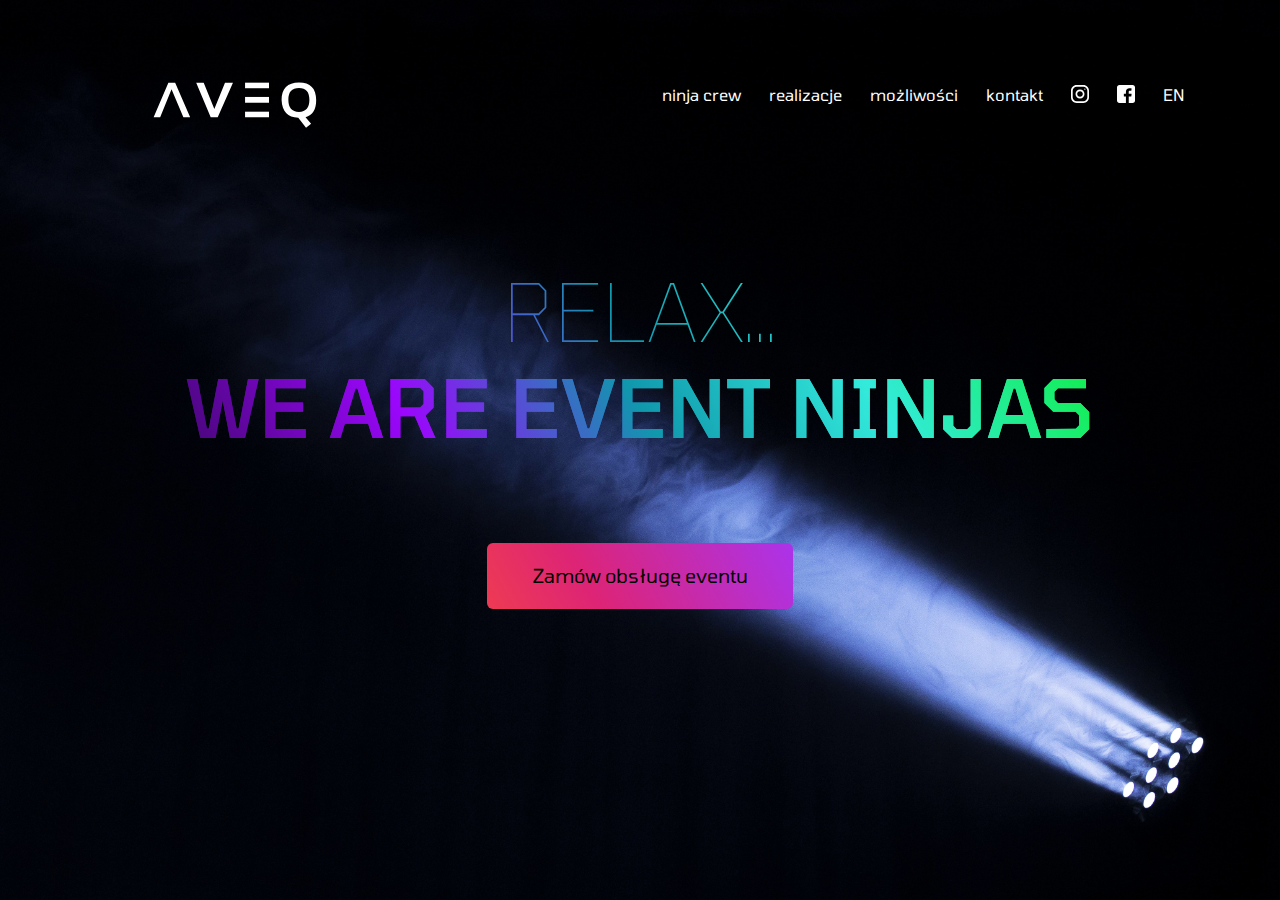
<file: index.html>
<!DOCTYPE html>
	<html lang="pl">
		<head>
			<meta charset="utf-8">
			<title>AVEQ</title>
			<meta name="description" content="Event ninjas">
			<meta name="viewport" content="width=device-width, initial-scale=1.0">
			<link rel="stylesheet" href="style.css" type="text/css">
			<link href="https://fonts.googleapis.com/css?family=Ubuntu&display=swap" rel="stylesheet">
			<link href="https://fonts.googleapis.com/css?family=Tomorrow:100,200,300,400,500,600,700&display=swap" rel="stylesheet">
			<link rel="shortcut icon" href="img/favicon.ico">
		</head>

		<body class="main_banner">
			<header>
				<div class="nav">
					<a href="index.html"><img class="logo-pic" src="img/aveq_logo.svg"></a>
					<input class="menu-btn" type="checkbox" id="menu-btn"/>
					<label class="menu-icon" for="menu-btn"><span class="nav-icon"></span></label>
					<ul class="menu">
						<li><a href="crew.html">ninja crew</a></li>
						<li><a href="realizacje.html" >realizacje</a></li>
						<li><a href="mozliwosci.html" >możliwości</a></li>
						<li><a href="kontakt.html">kontakt</a></li>
						<li class="social-media"><a href="https://www.instagram.com/aveqpl/" target="_blank" ><div class="logo-pic2"></a></li>
						<li class="social-media"><a href="https://www.facebook.com/AVEQpl/" target="_blank" ><div class="logo-pic3"></a></li>
						<li><a href="eng/index_eng.html">EN</a></li>
					</ul>
				</div>
				</header>
			<container class="wrapper">

				<h1 class="main_slogan">Relax... <br><span class="title_bold">We are event ninjas</span></h1>
				<a href="form.php" class="main_cta"><p>Zamów obsługę eventu</p></a>
				
			</container>


        </body>
	</html>
</file>
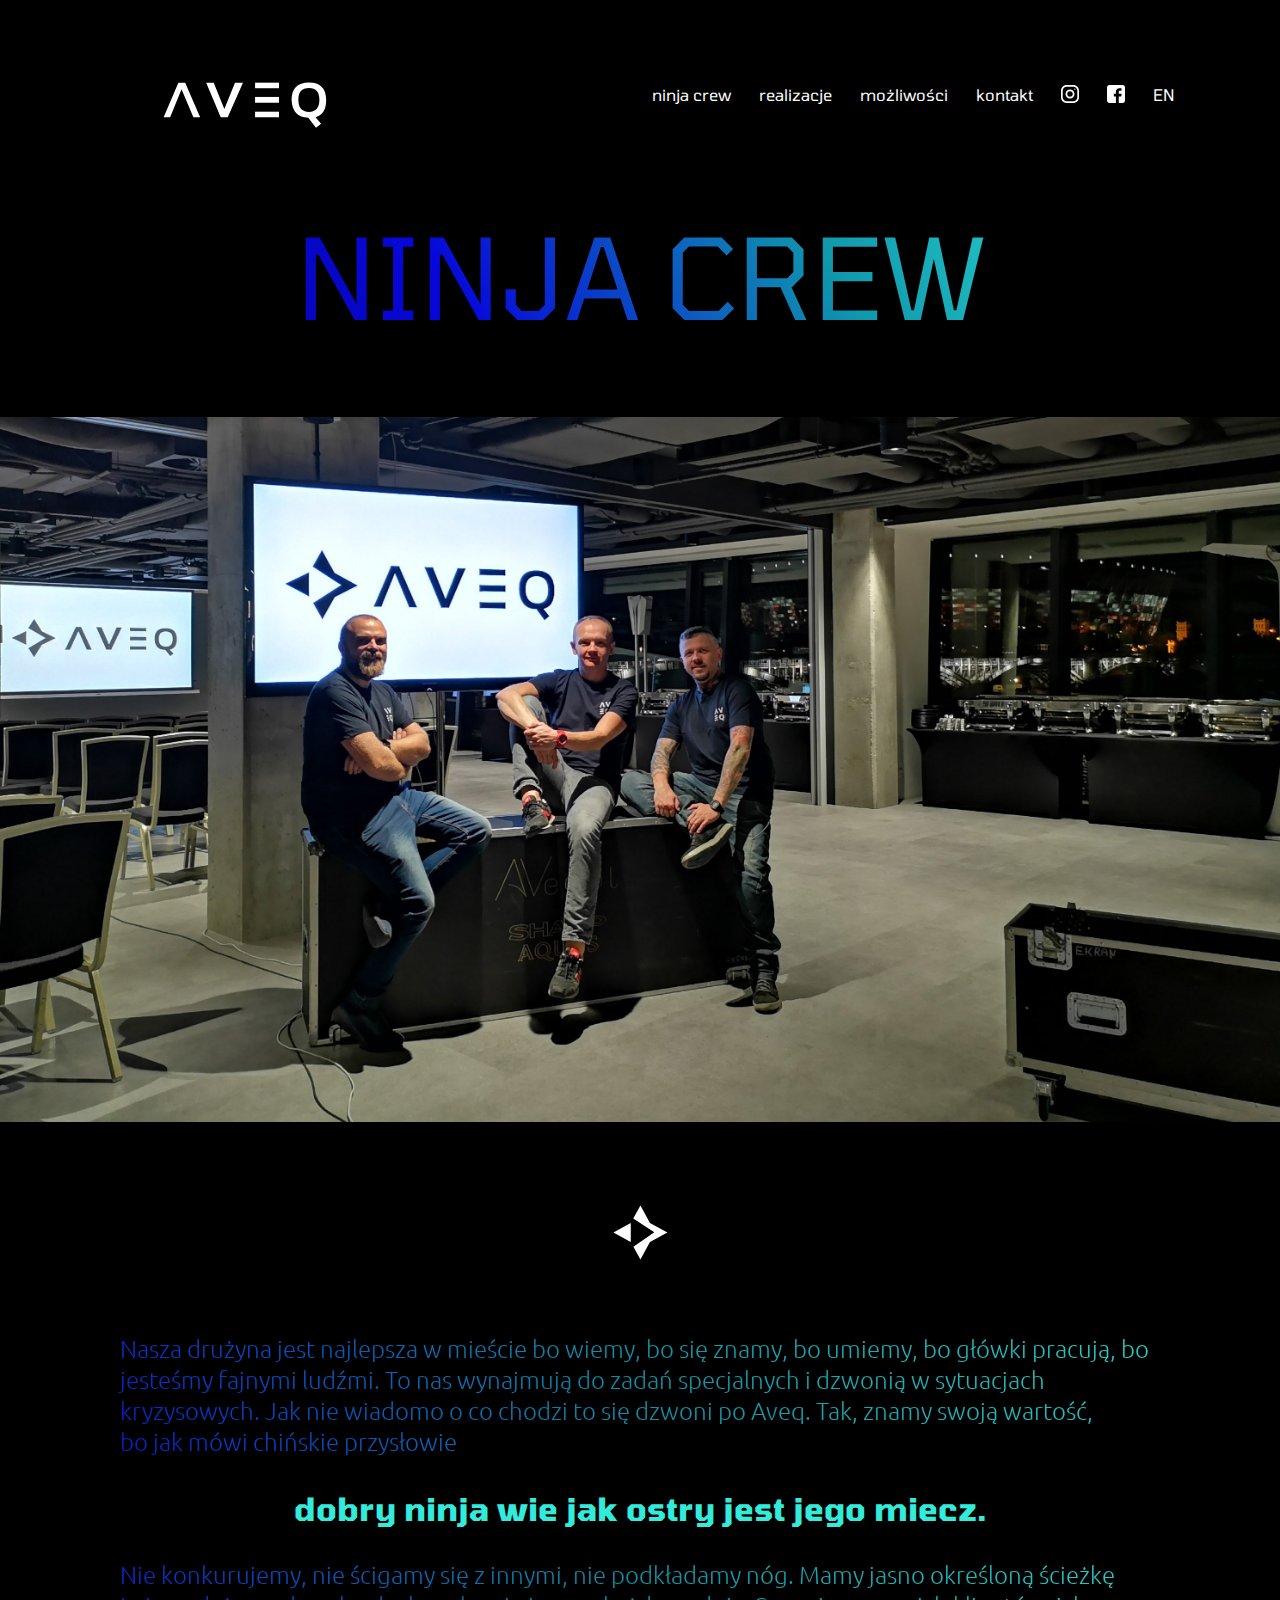
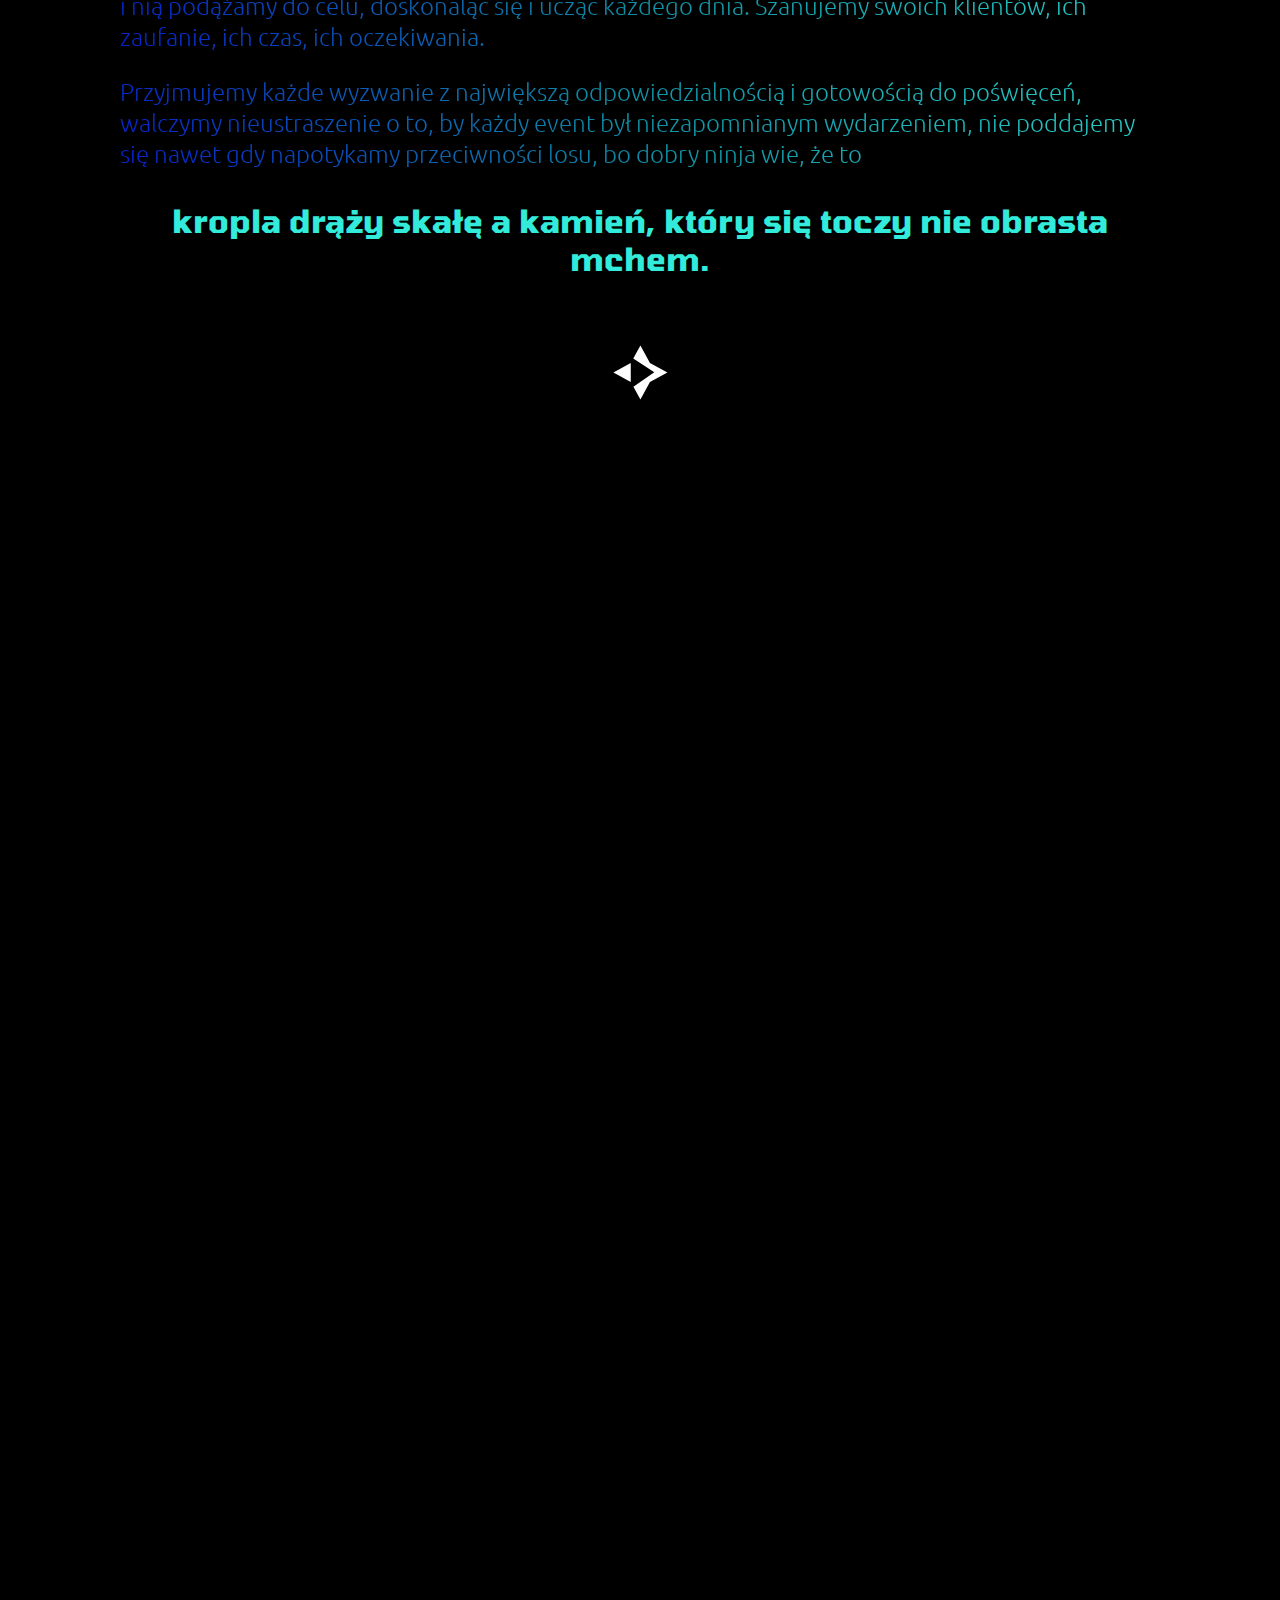
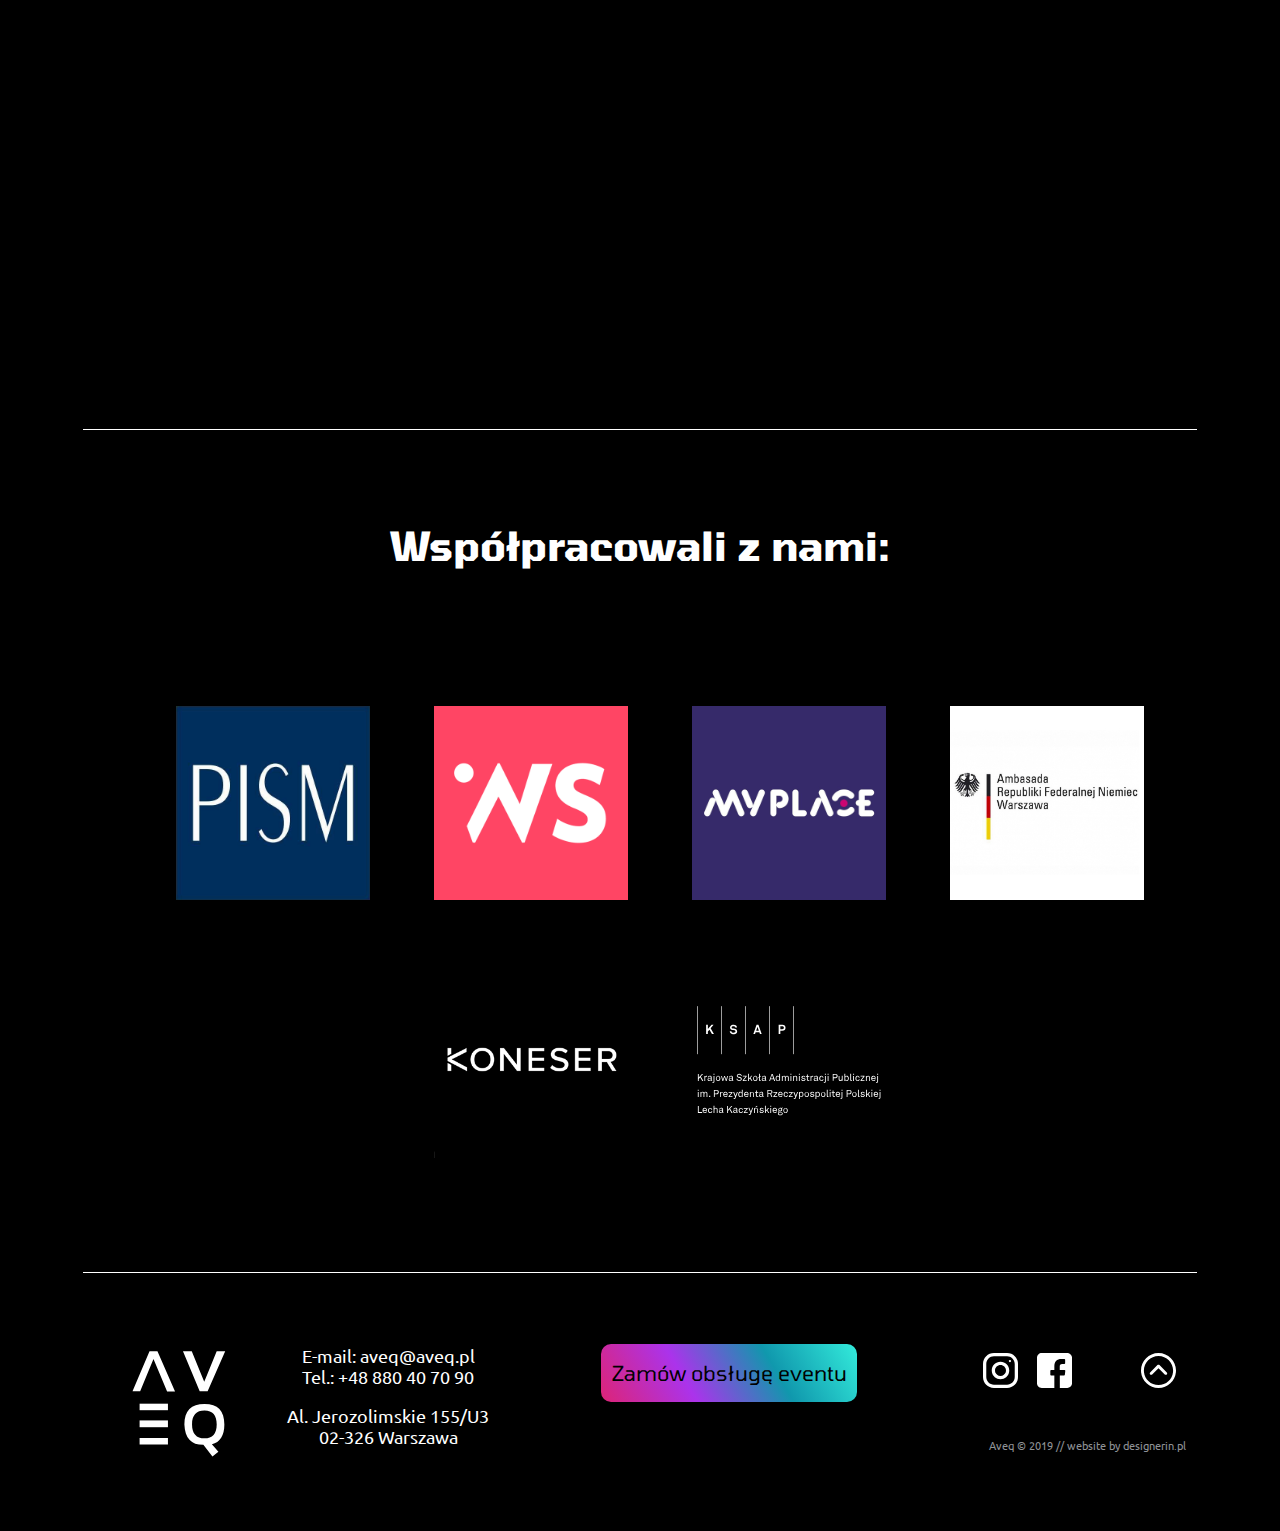
<file: crew.html>
<!DOCTYPE html>
	<html lang="pl">

		<head>
			<meta charset="utf-8">
			<title>AVEQ</title>
			<meta name="description" content="Event ninjas">
			<meta name="viewport" content="width=device-width, initial-scale=1.0">
			<link rel="stylesheet" href="style.css" type="text/css">
			<link href="https://fonts.googleapis.com/css?family=Ubuntu&display=swap" rel="stylesheet">
			<link href="https://fonts.googleapis.com/css?family=Tomorrow:100,200,300,400,500,600,700&display=swap" rel="stylesheet">
			<link rel="stylesheet" href="grid.css" type="text/css">


        </head>

        <body class="ninja-crew">

			<header>
				<div class="nav">
					<a href="index.html"><img class="logo-pic" src="img/aveq_logo.svg"></a>
					<input class="menu-btn" type="checkbox" id="menu-btn"/>
					<label class="menu-icon" for="menu-btn"><span class="nav-icon"></span></label>
					<ul class="menu">
						<li><a href="crew.html">ninja crew</a></li>
						<li><a href="realizacje.html" >realizacje</a></li>
						<li><a href="mozliwosci.html" >możliwości</a></li>
						<li><a href="kontakt.html">kontakt</a></li>
						<li class="social-media"><a href="https://www.instagram.com/aveqpl/" target="_blank" ><div class="logo-pic2"></a></li>
						<li class="social-media"><a href="https://www.facebook.com/AVEQpl/" target="_blank" ><div class="logo-pic3"></a></li>
						<li><a href="eng/index_eng.html">EN</a></li>
					</ul>
				</div>
			</header>

				<div class="container">
					<section class="row">
							<div class="col-md-12">

						<h1 class="ninja_crew_title">NINJA CREW</h1>
						</div>

					</section>
					</div>

					<div class="portrait">
						<img src="img/team.jpg">

				</div>



				<!--<div class="container">-->
							<section class="row">
									<div class="col-md-12">

										<div class="sygnet">
										<img  src="img/aveq_sygnet_wektor.svg">
									</div>

									<div class="ninjas_space">

						<p class="ninja_crew_description"> Nasza drużyna jest najlepsza w mieście bo wiemy,&nbspbo się znamy, bo umiemy, bo główki pracują, bo jesteśmy fajnymi ludźmi. To nas wynajmują do zadań specjalnych i dzwonią w&nbsp;sytuacjach kryzysowych. Jak nie wiadomo o co chodzi to się dzwoni po Aveq. Tak, znamy swoją wartość, bo&nbsp;jak mówi chińskie przysłowie</p>

								<p class="ninja_crew_description_bold">dobry ninja wie jak ostry jest jego miecz. </p>

  							<p class="ninja_crew_description">Nie konkurujemy, nie ścigamy się z innymi, nie podkładamy nóg. Mamy jasno określoną ścieżkę i&nbsp;nią podążamy do celu, doskonaląc się i ucząc każdego dnia. Szanujemy swoich klientów, ich zaufanie, ich czas, ich oczekiwania. </p>

  							<p class="ninja_crew_description">Przyjmujemy każde wyzwanie z największą odpowiedzialnością i gotowością do poświęceń, walczymy nieustraszenie o to, by każdy event był niezapomnianym wydarzeniem, nie poddajemy się nawet gdy napotykamy przeciwności losu, bo dobry ninja wie, że to</p>

  							<p class="ninja_crew_description_bold">kropla drąży skałę a kamień, który się toczy nie obrasta mchem.
							  </p>

								<div class="sygnet">
								<img  src="img/aveq_sygnet_wektor.svg">
							</div>

							</div>

							  </div>
							  </section>

								<div class="ninjas2">

						</div>

							  <section class="row">
									<div class="youtube">

											<iframe src="https://www.youtube.com/embed/KX9n0u8Q2ug" frameborder="0" allow="accelerometer; autoplay; encrypted-media; gyroscope; picture-in-picture" allowfullscreen></iframe>

							  </div>

							  <div class="line"></div>

							  <div class="cooperation1">

								<h1 class="cooperation2">Współpracowali z nami:</h1>

								<ul class="logos">
									<li><img src="img/logo/11898517_981283975227127_3643762042023365546_n.jpg"></li>
									<li><img src="img/logo/29136599_2071178039563443_7457730414350392805_n.png"></li>
									<li><img src="img/logo/49203286_2119350104770747_8078072797823238144_n.jpg"></li>
									<li><img src="img/logo/ambasada_republiki_federalnej_niemiec_0.jpg"></li>
									<li><img src="img/logo/37829393_1814089915351466_7688365663160631296_n.png"></li>
									<li><img src="img/logo/logo_KSAP_LK_PL-1.svg"></li>

								</ul>
							</div>

								<div class="line"></div>

							  </section>




								<footer class="footer-distributed">

									<div class="footer-left">
											<img src="img/aveq_kwadrat.svg" class="logo-footer" alt="logo">
									</div>

										<div class="footer-left">

											<p class="footer-contact">E-mail: aveq@aveq.pl<br>Tel.: +48 880 40 70 90</p>
											<p class="footer-contact">Al. Jerozolimskie 155/U3<br>02-326 Warszawa</p>

										</div>

										<div class="footer-center">

												<p class="footer-links">
														<a href="" class="button_footer" alt="button">Zamów&nbsp;obsługę&nbsp;eventu</a>
												</p>

										</div>

										<div class="footer-right">

											<div class="footer-icons">

												<a href="https://www.instagram.com/hanba1926/" target="_blank"><img src="img/instagram.svg" alt="ikonka instagrama"></a>
												<a href="https://www.facebook.com/Hanba1926/" target="_blank"><img src="img/facebook.svg" alt="ikonka facebooka"></a>
												<a href="#" class="back_icon"><img src="img/back.svg" alt="ikonka powrotu na górę"></a>

												<p class="footer-company-name">Aveq &copy; 2019 // website by designerin.pl</p>

											</div>

										</div>

									</footer>



        </body>

 </html>
</file>
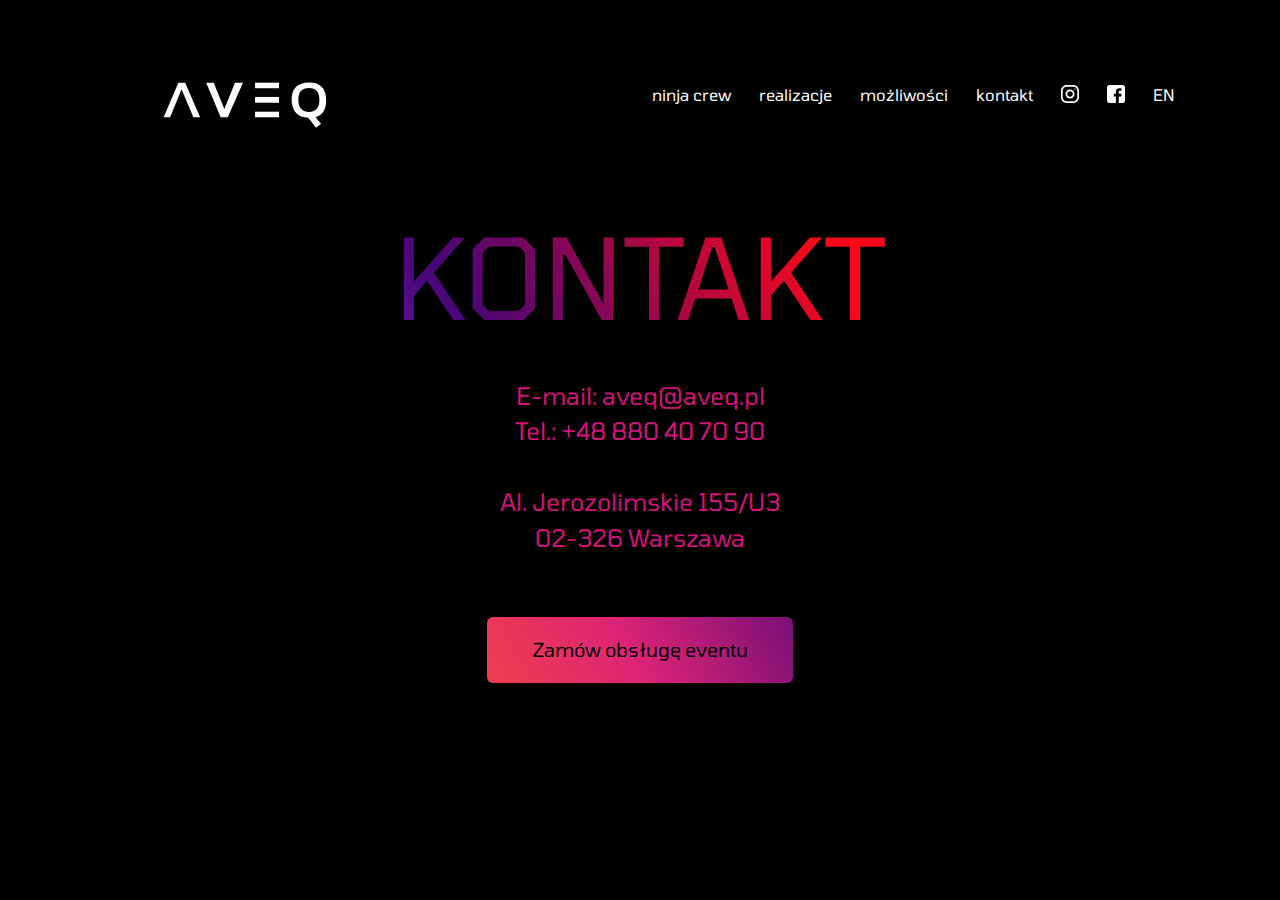
<file: kontakt.html>
<!DOCTYPE html>
	<html lang="pl">

		<head>
			<meta charset="utf-8">
			<title>AVEQ</title>
			<meta name="description" content="Event ninjas">
			<meta name="viewport" content="width=device-width, initial-scale=1.0">
			<link rel="stylesheet" href="style.css" type="text/css">
			<link href="https://fonts.googleapis.com/css?family=Ubuntu&display=swap" rel="stylesheet">
			<link href="https://fonts.googleapis.com/css?family=Tomorrow:100,200,300,400,500,600,700&display=swap" rel="stylesheet">

				<link rel="stylesheet" href="grid.css" type="text/css">


        </head>

        <body class="ninja-crew">

			<header>
				<div class="nav">
					<a href="index.html"><img class="logo-pic" src="img/aveq_logo.svg"></a>
					<input class="menu-btn" type="checkbox" id="menu-btn"/>
					<label class="menu-icon" for="menu-btn"><span class="nav-icon"></span></label>
					<ul class="menu">
						<li><a href="crew.html">ninja crew</a></li>
						<li><a href="realizacje.html" >realizacje</a></li>
						<li><a href="mozliwosci.html" >możliwości</a></li>
						<li><a href="kontakt.html">kontakt</a></li>
						<li class="social-media"><a href="https://www.instagram.com/aveqpl/" target="_blank" ><div class="logo-pic2"></a></li>
						<li class="social-media"><a href="https://www.facebook.com/AVEQpl/" target="_blank" ><div class="logo-pic3"></a></li>
						<li><a href="eng/index_eng.html">EN</a></li>
					</ul>
				</div>
			</header>

				<div class="container">
					<section class="row">
							<div class="col-md-12">

						<h1 class="kontakt_title">KONTAKT</h1>
              </div>

                        <div class="col-md-12 div_kontakt">

													<div>

                            <p class="p_kontakt1"> E-mail: aveq@aveq.pl<br>
                                    Tel.: +48 880 40 70 90</p></div>

														<div>				  <p class="p_kontakt1">Al. Jerozolimskie 155/U3<br>
																						02-326 Warszawa </p></div>


                        </div>

                        <!-- <div class="col-md-0">
                        <p class="p_kontakt2">Al. Jerozolimskie 155/U3<br>
                                02-326 Warszawa </p>

                        </div> -->


												<div class="main_cta2">
													<a href="form.php"><p>Zamów obsługę eventu</p></a>
												</div>

                    </section>

                    </div>

										<footer class="footer_kontakt">
										</footer>

                    </body>

                    </html>
</file>
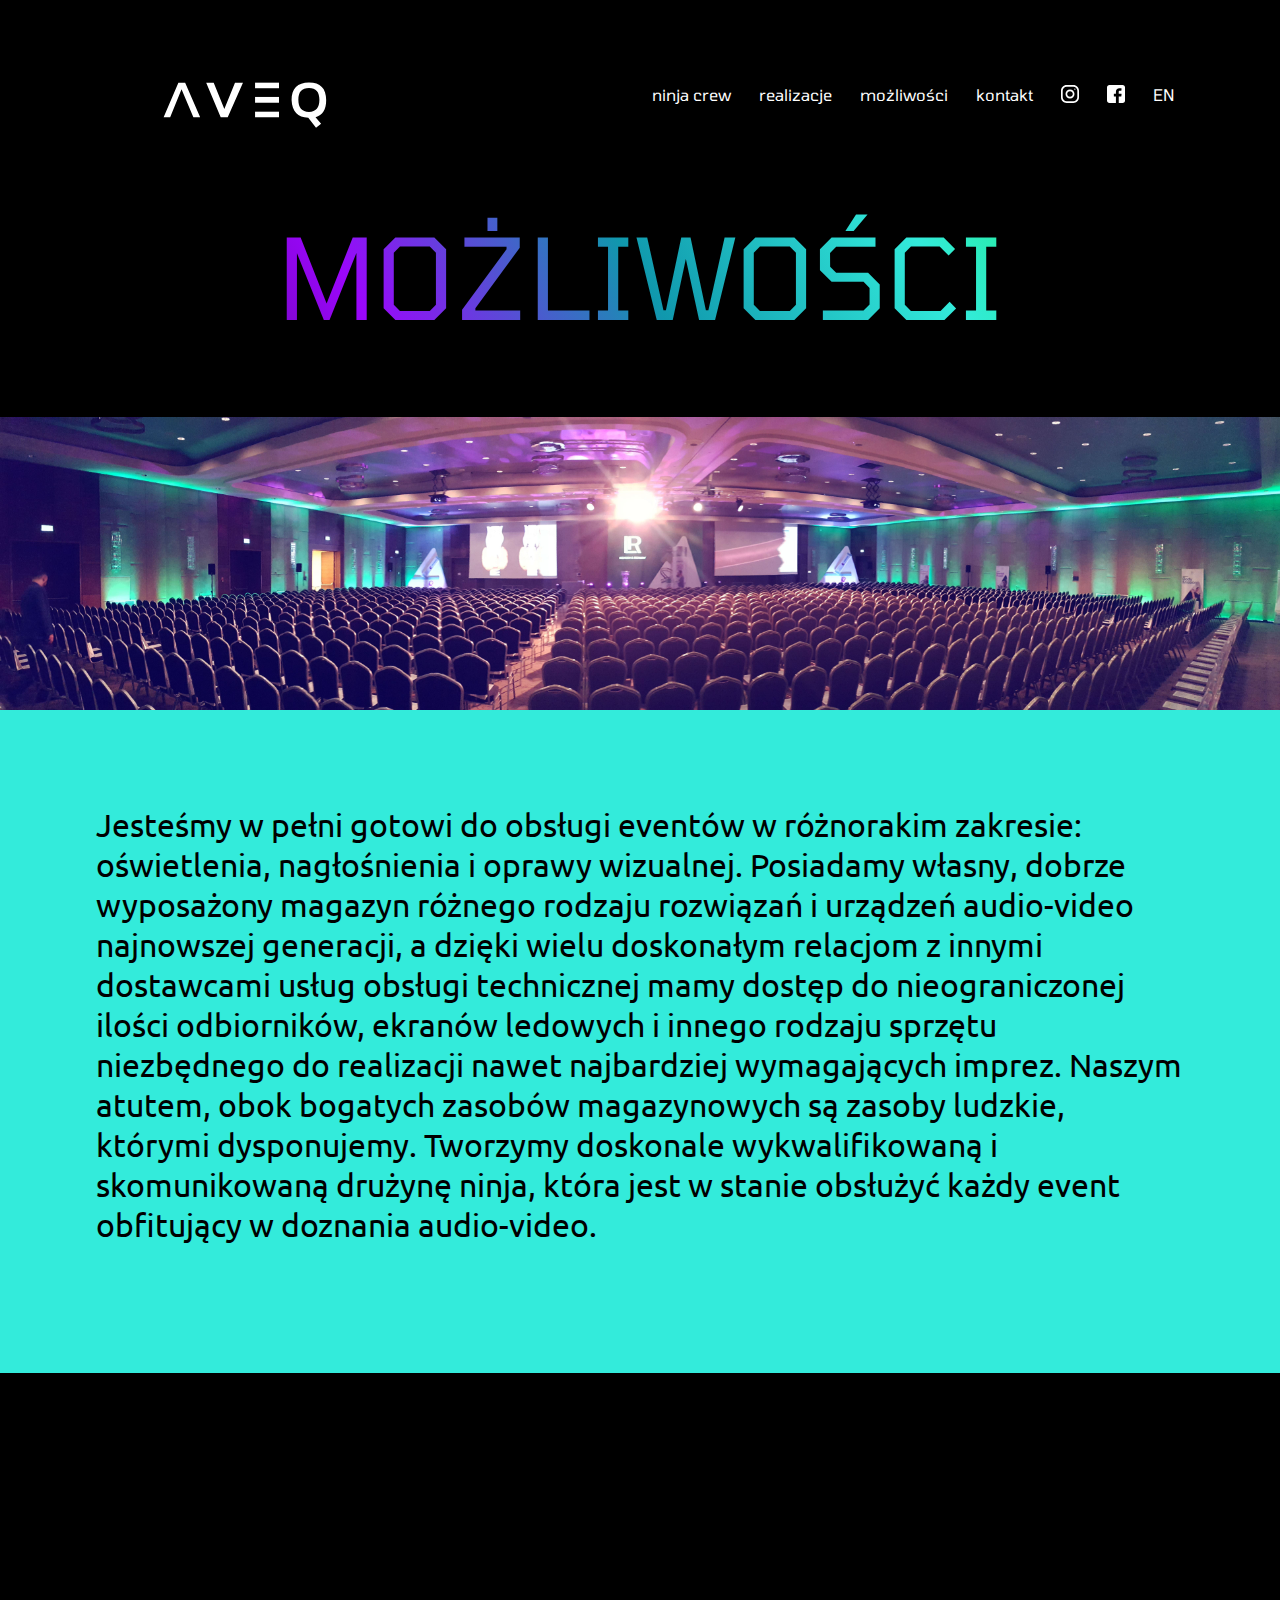
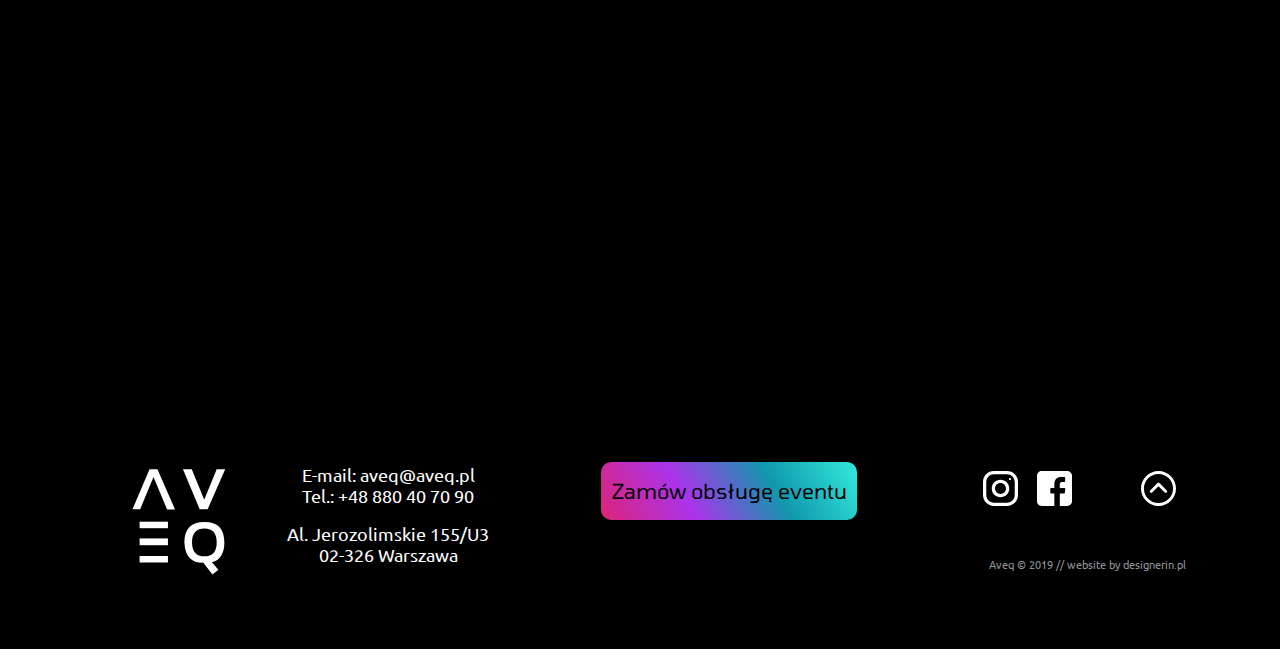
<file: mozliwosci.html>
<!DOCTYPE html>
	<html lang="pl">

		<head>
			<meta charset="utf-8">
			<title>AVEQ</title>
			<meta name="description" content="Event ninjas">
			<meta name="viewport" content="width=device-width, initial-scale=1.0">
			<link rel="stylesheet" href="style.css" type="text/css">
			<link href="https://fonts.googleapis.com/css?family=Ubuntu&display=swap" rel="stylesheet">
			<link href="https://fonts.googleapis.com/css?family=Lato:100,300,400&display=swap" rel="stylesheet">
			<link href="https://fonts.googleapis.com/css?family=Tomorrow:100,200,300,400,500,600,700&display=swap" rel="stylesheet">
			<link rel="stylesheet" href="grid.css" type="text/css">


        </head>

        <body class="ninja-crew">

			<header>
				<div class="nav">
					<a href="index.html"><img class="logo-pic" src="img/aveq_logo.svg"></a>
					<input class="menu-btn" type="checkbox" id="menu-btn"/>
					<label class="menu-icon" for="menu-btn"><span class="nav-icon"></span></label>
					<ul class="menu">
						<li><a href="crew.html">ninja crew</a></li>
						<li><a href="realizacje.html" >realizacje</a></li>
						<li><a href="mozliwosci.html" >możliwości</a></li>
						<li><a href="kontakt.html">kontakt</a></li>
						<li class="social-media"><a href="https://www.instagram.com/aveqpl/" target="_blank" ><div class="logo-pic2"></a></li>
						<li class="social-media"><a href="https://www.facebook.com/AVEQpl/" target="_blank" ><div class="logo-pic3"></a></li>
						<li><a href="eng/index_eng.html">EN</a></li>
					</ul>
				</div>
			</header>

				<div class="container">
					<section class="row">
							<div class="col-md-12">

								<h1 class="mozliwosci_title">MOŻLIWOŚCI</h1>
							</div>

					</section>
        </div>

        <div class="portrait">
                <img src="img/sala.jpg">
        </div>



				<div class="div_mozliwosci">
  						<p class="opis_mozliwosci">
                      					Jesteśmy w pełni gotowi do obsługi eventów w różnorakim zakresie:
                                oświetlenia, nagłośnienia i oprawy wizualnej. Posiadamy własny, dobrze
                                wyposażony magazyn różnego rodzaju rozwiązań i urządzeń audio-video
                                najnowszej generacji, a dzięki wielu doskonałym relacjom z innymi
                                dostawcami usług obsługi technicznej mamy dostęp do nieograniczonej
                                ilości odbiorników, ekranów ledowych i innego rodzaju sprzętu niezbędnego
                                do realizacji nawet najbardziej wymagających imprez. Naszym atutem,
                                obok bogatych zasobów magazynowych są zasoby ludzkie, którymi
                                dysponujemy. Tworzymy doskonale wykwalifikowaną i skomunikowaną
                                drużynę ninja, która jest w stanie obsłużyć każdy event obfitujący
                                w doznania audio-video.</p>
				</div>

        <div class="ninjas">
				</div>

				<footer class="footer-distributed">

					<div class="footer-left">
							<img src="img/aveq_kwadrat.svg" class="logo-footer" alt="logo">
					</div>

						<div class="footer-left">

							<p class="footer-contact">E-mail: aveq@aveq.pl<br>Tel.: +48 880 40 70 90</p>
							<p class="footer-contact">Al. Jerozolimskie 155/U3<br>02-326 Warszawa</p>

						</div>

						<div class="footer-center">

								<p class="footer-links">
										<a href="" class="button_footer" alt="button">Zamów&nbsp;obsługę&nbsp;eventu</a>
								</p>

						</div>

						<div class="footer-right">

							<div class="footer-icons">

								<a href="https://www.instagram.com/hanba1926/" target="_blank"><img src="img/instagram.svg" alt="ikonka instagrama"></a>
								<a href="https://www.facebook.com/Hanba1926/" target="_blank"><img src="img/facebook.svg" alt="ikonka facebooka"></a>
								<a href="#" class="back_icon"><img src="img/back.svg" alt="ikonka powrotu na górę"></a>

								<p class="footer-company-name">Aveq &copy; 2019 // website by designerin.pl</p>

							</div>

						</div>

					</footer>


      </body>

  </html>
</file>
<file: style.css>
body {
    margin: 0;
}

.main_banner {
    background: url("img/aveq_background.jpg") no-repeat center center fixed;
    -webkit-background-size: cover;
    -moz-background-size: cover;
    -o-background-size: cover;
    background-size: cover;
    background-color: black;
}


a {
    text-decoration: none;
}

.nav {
    display: flex;
    justify-content: space-between;
    padding: 10px;
    width: 85%;
    margin: 3em auto;
}

.nav a {
    color: white;
    font-family: 'Tomorrow', sans-serif;
    font-size: 1em;
    padding-left: 1.5rem;
    font-weight: 400;
    vertical-align: text-bottom;
}


.nav a:hover {
  background: linear-gradient(60deg, #dd2476, #AB33EB, #1098ad, #33ebdb);
  -webkit-background-clip: text;
  -webkit-text-fill-color: transparent;
  transition: all 0.7s ease-in-out;
}

.nav ul {
    list-style-type: none;
  }

.nav li {
    display: inline-block;
    padding-top: .7em;
}

.logo-pic {
    width: 14rem;
 }

 .logo-pic2 {
   display: inline-block;
   width: 18px;
   height: 18px;
   vertical-align: baseline;
   background: url("img/instagram.svg") no-repeat;

 }

 .logo-pic2:hover {
   display: inline-block;
   width: 18px;
   height: 18px;
   vertical-align: baseline;
   background: url("img/instagram2.svg") no-repeat;

 }

 .logo-pic3 {
   display: inline-block;
   width: 18px;
   height: 18px;
   vertical-align: baseline;
   background: url("img/facebook.svg") no-repeat;

 }

 .logo-pic3:hover {
   display: inline-block;
   width: 18px;
   height: 18px;
   vertical-align: baseline;
   background: url("img/facebook2.svg") no-repeat;

 }

.main_slogan {
  background: linear-gradient(60deg, #460677, #9B06FC, #1098ad, #33ebdb, #10ee49);
  -webkit-background-clip: text;
  -webkit-text-fill-color: transparent;
    font-family: 'Tomorrow', sans-serif;
    font-size: 5em;
    font-weight: 100;
    text-align: center;
    text-transform: uppercase;
}



.title_bold {
  font-weight: 500;
  background: linear-gradient(60deg, #460677, #9B06FC, #1098ad, #33ebdb, #10ee49);
  -webkit-background-clip: text;
  -webkit-text-fill-color: transparent;
}

.main_cta {
    display: flex;
    align-items: center;
    justify-content: center;
    width: 300px;
    height: 60px;
    color: white;
    font-family: 'Tomorrow', sans-serif;
    font-size: 1.2rem;
    text-align: center;
    --borderWidth: 3px;
    position: relative;
    border-radius: var(--borderWidth);
    /*background: #0a0e18;*/
    margin: 2em 0;
  }

.main_cta p {
    color: black;
}

.main_cta:after {
  content: '';
  position: absolute;
  top: calc(-1 * var(--borderWidth));
  left: calc(-1 * var(--borderWidth));
  height: calc(100% + var(--borderWidth) * 2);
  width: calc(100% + var(--borderWidth) * 2);
  background: linear-gradient(60deg, #ff512f, #dd2476, #AB33EB, #0261fc, #1098ad, #33ebdb, #10ee49);
  border-radius: calc(2 * var(--borderWidth));
  z-index: -1;
  animation: animatedgradient 10s ease infinite;
  background-size: 400% 400%;
}

@keyframes animatedgradient {
0% {
  background-position: 0% 50%;
}
50% {
  background-position: 100% 50%;
}
100% {
  background-position: 0% 50%;
}
}

.wrapper {
display: flex;
justify-content: center;
align-items: center;
flex-flow: column;
}



	/* koniec strony głównej */


	/* ninja crew */

.ninja-crew {
    background-color: black;
    }

.ninja_crew_title {
    font-family: 'Tomorrow', sans-serif;
    background: linear-gradient(60deg, #050596, #0707DB, #1098ad, #33ebdb);
    -webkit-background-clip: text;
    -webkit-text-fill-color: transparent;
    font-size: 7rem;
    font-weight: 400;
    text-align: center;
    margin-top: 0;
}

img {
    max-width: 100%;
}

.portrait {
       width: 100%;
       margin-bottom: -37px;
	}

.sygnet {
	width: 5%;
	margin: 4em auto;
}

.sygnet2 {
	width: 10%;
  margin: 0 auto;
}

.ninja_crew_description {
  background: linear-gradient(60deg, #0707DB, #1098ad, #33ebdb);
  -webkit-background-clip: text;
  -webkit-text-fill-color: transparent;
    opacity: 0.95;
	font-family: 'Ubuntu', sans-serif;
    font-size: 1.5rem;
    font-weight: 300;
    padding: 0 5em 0 5em;
}

.ninja_crew_description_bold {
	font-family: 'Tomorrow', sans-serif;
	color: #33ebdb;
	text-align: center;
	font-size: 2rem;
	font-weight: 700;
  padding: 0 5em 0 5em;
}

.youtube {
  margin: 6em auto;
}

.youtube iframe{
    width: 1020px;
    height: 630px;

}

.line {
	width: 85%;
	text-align: center;
	margin: 0 auto;
	border-top: 1px solid white;
}

.decorated p{
  font-family: 'Tomorrow', sans-serif;
  color: white;
  font-size: 3rem;
  font-weight: 400;
  text-align: center;
  margin: 2em auto;
}

.decorated_a {
  background: linear-gradient(60deg, #8e09db, #dd2476, #FCB008);
  -webkit-background-clip: text;
  -webkit-text-fill-color: transparent;
}

.cooperation1 {
	text-align: center;
	margin: 4em auto;
}

.cooperation1 h1 {
	padding-bottom: 2em;
}

.cooperation2 {
	color: white;
	font-family: 'Tomorrow', sans-serif;
  font-weight: 700;
	font-size: 2.5rem;

}

.logos ul {
	margin: 0 auto;
}

.logos li {
	display: inline-block;
	width: 20%;
	padding: 30px;
}


/* mozliwości */

.mozliwosci_title {
  background: linear-gradient(60deg, #460677, #9B06FC, #1098ad, #33ebdb, #10ee49);
  -webkit-background-clip: text;
  -webkit-text-fill-color: transparent;
	font-family: 'Tomorrow', monospace;
    font-size: 7rem;
    font-weight: 400;
    text-align: center;
    margin-top: 0;
}

.div_mozliwosci {
	background-color: #33EBDB;
	width: 100%;
  margin-bottom: -32px;
}

.opis_mozliwosci {
	color: black;
	font-family: 'Ubuntu', sans-serif;
	font-size: 2rem;
	padding: 4em 3em;
  margin: 0;
}

.ninjas {
		background-image: url("img/ninjas.jpg");
		background-size: cover;
		text-align: center;
		position: relative;
		display: flex;
		justify-content: center;
		align-items: center;
		flex-direction: column;
		background-attachment: fixed;
		height: 650px;
		overflow: hidden;
	}

	.ninjas::before {
		position: absolute;
		z-index: -2;
	}

  .ninjas2 {
  		background-image: url("img/chłopaki-min.jpg");
  		background-size: cover;
  		text-align: center;
  		position: relative;
  		display: flex;
  		justify-content: center;
  		align-items: center;
  		flex-direction: column;
  		background-attachment: fixed;
  		height: 650px;
  		overflow: hidden;
  	}

  	.ninjas2::before {
  		position: absolute;
  		z-index: -2;
  	}

    .ninjas_space {
      margin-bottom: 6rem;
    }


/* kontakt */

.kontakt_title {
  background: linear-gradient(60deg, #AB33EB, #460677, #fc081a, #fc081a);
  -webkit-background-clip: text;
  -webkit-text-fill-color: transparent;
	font-family: 'Tomorrow', monospace;
    font-size: 7rem;
    font-weight: 400;
    text-align: center;
    margin: 0;
}
.div_kontakt {
  display: inline;
  justify-content: space-between;
}

.p_kontakt1 {
	color: #d01379;
	font-family: 'Tomorrow', monospace;
    font-size: 1.5rem;
    font-weight: 400;
    text-align: center;
	margin: 1.5em auto;
  line-height: 2.2rem;
  padding: 0;
}

.p_kontakt2 {
	color: #d01379;
	font-family: 'Tomorrow', monospace;
    font-size: 1.5rem;
    font-weight: 400;
    text-align: left;
	margin-top: 1.5em;
  line-height: 2.2rem;
}

.main_cta2 {
    display: flex;
    align-items: center;
    justify-content: center;
    width: 300px;
    height: 60px;
    color: white;
    font-family: 'Tomorrow', sans-serif;
    font-size: 1.2rem;
    text-align: center;
    --borderWidth: 3px;
    position: relative;
    border-radius: var(--borderWidth);
    /*background: #0a0e18;*/
    margin: 1.5em auto;
  }

.main_cta2 p {
    color: black;
}

.main_cta2:after {
  content: '';
  position: absolute;
  top: calc(-1 * var(--borderWidth));
  left: calc(-1 * var(--borderWidth));
  height: calc(100% + var(--borderWidth) * 2);
  width: calc(100% + var(--borderWidth) * 2);
  background: linear-gradient(60deg, #ff512f, #dd2476, #460677, #460677, #fc081a, #fc081a);
  border-radius: calc(2 * var(--borderWidth));
  z-index: -1;
  animation: animatedgradient 10s ease infinite;
  background-size: 400% 400%;
}

@keyframes animatedgradient {
0% {
  background-position: 0% 50%;
}
50% {
  background-position: 100% 50%;
}
100% {
  background-position: 0% 50%;
}
}

.footer_kontakt {
  width: 100%;
  height: 6rem;
}


/* realizacje */

.realizacje_title {
  font-family: 'Tomorrow', sans-serif;
  background: linear-gradient(60deg, #0e0859, #550b89, #8e09db, #dd2476, #AB33EB);
  -webkit-background-clip: text;
  -webkit-text-fill-color: transparent;
  font-size: 7rem;
  font-weight: 400;
  text-align: center;
  margin-top: 0;
  margin-bottom: 0;
}

.row {
  margin-top: 3em;
}

.logo_footer {
  width: 8%;
  margin-left: 3.5em;
}

/* realizacje hover */
.content {
  position: relative;
  width: 90%;
  max-width: 400px;
  margin: auto;
  overflow: hidden;
}

.content .content-overlay {
  background: rgba(0,0,0,0.7);
  position: absolute;
  height: 99%;
  width: 100%;
  left: 0;
  top: 0;
  bottom: 0;
  right: 0;
  opacity: 0;
  -webkit-transition: all 0.4s ease-in-out 0s;
  -moz-transition: all 0.4s ease-in-out 0s;
  transition: all 0.4s ease-in-out 0s;
  z-index: 1;
}

.content:hover .content-overlay{
  opacity: 1;
}

.content-image{
  width: 100%;
}

.content-details {
  position: absolute;
  text-align: center;
  padding-left: 1em;
  padding-right: 1em;
  width: 100%;
  top: 50%;
  left: 50%;
  opacity: 0;
  -webkit-transform: translate(-50%, -50%);
  -moz-transform: translate(-50%, -50%);
  transform: translate(-50%, -50%);
  -webkit-transition: all 0.3s ease-in-out 0s;
  -moz-transition: all 0.3s ease-in-out 0s;
  transition: all 0.3s ease-in-out 0s;
}

.content:hover .content-details{
  top: 70%;
  left: 50%;
  opacity: 1;
  z-index: 3;
}

.content-details h3{
  color: #fff;
  font-family: 'Tomorrow', sans-serif;
  font-size: 2rem;
  font-weight: 500;
  letter-spacing: 0.15em;
  margin-bottom: 0.5em;
  text-transform: uppercase;
  z-index: 3;
}

.content-details p{
  color: #fff;
  font-family: 'Ubuntu', sans-serif;
  font-weight: 200;
  font-size: 1.5rem;
  padding-left: 1em;
  padding-right: 1em;
  z-index: 3;
}

.fadeIn-bottom{
  top: 80%;
}
/* realizacje hover koniec */


/* hamburger */

@media (max-width: 576px){
body {
    margin:0;
}



.nav {
    display: block;
    width: 85%;
    z-index: 3;

}

.nav ul {
    margin: 0;
    padding: 0;
    margin-top: 50px;
    list-style: none;
    overflow: hidden;
}

.nav ul a {
    display: block;
    padding: 10px;
    text-decoration: none;
    color: white;
    font-size: 3em;
}

.nav ul a:hover {
    background: linear-gradient(60deg, #dd2476, #AB33EB, #1098ad, #33ebdb);
    -webkit-background-clip: text;
    -webkit-text-fill-color: transparent;
    transition: all 0.7s ease-in-out;
}

.nav .logo-pic {
    float: left;
    display: block;
    max-width: 50%;
}

.nav .menu {
    clear: both;
    max-height: 0;
    transition: max-height .2s ease-out;
}

.nav li {
    width: 100%;
    text-align: center;
}

.nav ul .social-media{
    display: none;
}

.nav .menu-icon {
    margin-top: 0;
    position: relative;
    float: right;
    cursor: pointer;
    max-width: 50%;
    padding: 0;
}

.nav .menu-icon .nav-icon {
    background: linear-gradient(60deg, #dd2476, #AB33EB, #1098ad, #33ebdb);
    display: block;
    height: 4px;
    width: 2rem;;
    position: relative;
    transition: background .2s ease-out;
}

.nav .menu-icon .nav-icon:before{
    background: linear-gradient(60deg, #dd2476, #AB33EB, #1098ad, #33ebdb);
    content:"";
    display: block;
    height: 100%;
    width: 100%;
    position: absolute;
    transition: all .2s ease-out;
    top: 10px;
}

.nav .menu-icon .nav-icon:after{
    background: linear-gradient(60deg, #dd2476, #AB33EB, #1098ad, #33ebdb);
    content:"";
    display: block;
    height: 100%;
    width: 100%;
    position: absolute;
    transition: all .2s ease-out;
    top: -10px;
}

.nav .menu-btn{
    display: none;
}

.nav .menu-btn:checked ~ .menu{
    max-height: 240px;
}

.nav .menu-btn:checked ~ .menu-icon .nav-icon{
    background: transparent;
}

.nav .menu-btn:checked ~ .menu-icon .nav-icon:before{
    transform: rotate(-45deg);
    top: 0;
}

.nav .menu-btn:checked ~ .menu-icon .nav-icon:after{
    transform: rotate(45deg);
    top: 0;
}
}

@media (max-width: 992px){
body {
    margin:0;
}

.nav {
    display: block;
    width: 85%;
    z-index: 3;
}

.nav ul {
    margin: 0;
    padding: 0;
    margin-top: 50px;
    list-style: none;
    overflow: hidden;
}

.nav ul a {
    display: block;
    padding: 10px;
    text-decoration: none;
    color: white;
    font-size: 3em;
}

.nav ul a:hover {
    background: linear-gradient(60deg, #dd2476, #AB33EB, #1098ad, #33ebdb);
    -webkit-background-clip: text;
    -webkit-text-fill-color: transparent;
    transition: all 0.7s ease-in-out;
}

.nav .logo-pic {
    float: left;
    display: block;
    max-width: 50%;
}

.nav .menu {
    clear: both;
    max-height: 0;
    transition: max-height .2s ease-out;
}

.nav li {
    width: 100%;
    text-align: center;
}

.nav ul .social-media{
    display: none;
}

input{
    display: none;
}

.nav .menu-icon {
    margin-top: -8px;
    position: relative;
    float: right;
    cursor: pointer;
    max-width: 50%;
    padding: 28px 20px;
}

.nav .menu-icon .nav-icon {
    background: linear-gradient(60deg, #dd2476, #AB33EB, #1098ad, #33ebdb);
    display: block;
    height: 4px;
    width: 2rem;;
    position: relative;
    transition: background .2s ease-out;
}

.nav .menu-icon .nav-icon:before{
    background: linear-gradient(60deg, #dd2476, #AB33EB, #1098ad, #33ebdb);
    content:"";
    display: block;
    height: 100%;
    width: 100%;
    position: absolute;
    transition: all .2s ease-out;
    top: 10px;
}

.nav .menu-icon .nav-icon:after{
    background: linear-gradient(60deg, #dd2476, #AB33EB, #1098ad, #33ebdb);
    content:"";
    display: block;
    height: 100%;
    width: 100%;
    position: absolute;
    transition: all .2s ease-out;
    top: -10px;
}

.nav .menu-btn{
    display: none;
}

.nav .menu-btn:checked ~ .menu{
    max-height: 650px;
}

.nav .menu-btn:checked ~ .menu-icon .nav-icon{
    background: transparent;
}

.nav .menu-btn:checked ~ .menu-icon .nav-icon:before{
    transform: rotate(-45deg);
    top: 0;
}

.nav .menu-btn:checked ~ .menu-icon .nav-icon:after{
    transform: rotate(45deg);
    top: 0;
}
}

@media (min-width: 993px){

input{
    display: none;
}

}

/*end of hamburger*/

@media (max-width: 992px){

.logos li {
	display: inline;

}
.logos img {
  width: 20%;
  padding-bottom: 20px;
}

.cooperation2 {
  font-size: 2rem;
}

.ninja_crew_title {
  font-size: 4rem;
}

.mozliwosci_title {
  font-size: 3.2rem;
}

.opis_mozliwosci {
	font-size: 1.2rem;
	padding: 3em 2em;
  margin: 0;
}
.kontakt_title {
  font-size: 4rem;
}
.realizacje_title {
  font-size: 3.2rem;
}

.content-details h3 {
  font-size: 1rem;
}
.content-details p {
  font-size: .8rem;
}

.ninja_crew_description {
  font-size: 1rem;
  padding: 0 3em 0 3em;
}

.ninja_crew_description_bold {
  font-size: 1.3rem;
  padding: 0 3em 0 3em;
}
.sygnet {
  width: 10%;
  margin: 1.5em auto;
}
.youtube iframe {
  width: 340px;
  height: 180px;
  margin: 0;
  }

  .wrapper h1 {
    margin: 0;
  }

  .ninjas {
    display: none;
  }

  .main_cta {
    margin: 3em;
  }

  

}
@media (max-width: 320px){
  .youtube iframe {
    width: 300px;
    height: 180px;
    margin: 0;
    }
    .mozliwosci_title {
      font-size: 2.5rem;
    }
    .realizacje_title {
      font-size: 2.5rem;
    }
    .ninjas {
      display: none;
    }
    .nav ul a {
        font-size: 2.5em;
    }
}


/* stopka !!!!!!!!!!!!!!!!!!!!! */
.footer-distributed{
	background-color: black;
	box-shadow: 0 1px 1px 0 rgba(0, 0, 0, 0.12);
	box-sizing: border-box;
	width: 100%;
	text-align: center;
	padding-top: 0.7em;
  padding-bottom: 0.7em;
	padding: 55px 50px;
}

.logo-footer {
	width: 9rem;
	margin-right: 2em;
	margin-left: 2em;
}

.footer-distributed .footer-left,
.footer-distributed .footer-center,
.footer-distributed .footer-right{
	display: inline-block;
	vertical-align: top;
}


/* The company logo */


.footer-contact {
	font-family: 'Ubuntu';
	font-size: 1.1em;
	color: white;
}

/* Footer links */

.footer-distributed .footer-links{
	color:  #ffffff;
	margin: 20px 0 12px;
	padding: 0;
}

.footer-distributed .footer-links a{
	display:inline-block;
	line-height: 1.8;
	text-decoration: none;
	color:  inherit;
}

.footer-distributed .footer-company-name{
	color:  #8f9296;
	font-family: 'Ubuntu';
  font-size: .7em;
	padding-top: 4em;
	padding-bottom: 1em;
	margin: 0;
}

/* Footer Center */

.footer-distributed .footer-center{
	width: 40%;
}

.footer-distributed .footer-center i{
	background-color:  #33383b;
	color: #ffffff;
	font-size: 1rem;
	width: 38px;
	height: 38px;
	border-radius: 50%;
	text-align: center;
	line-height: 42px;
	margin: 10px 15px;
	vertical-align: middle;
}


.footer-distributed .footer-center p{
	display: inline-block;
	color: black;
	vertical-align: middle;
	margin:0;
}


  .footer-center p a{
	background: linear-gradient(60deg, #dd2476, #AB33EB, #1098ad, #33ebdb);
  color: black;
	text-decoration: none;
  font-weight: 400;
  border-radius: 10px;
	margin-bottom: .3em;
}


.button_footer {
	font-family: 'Tomorrow';
  color: black;
	font-size: 1.3em;
  font-weight: 400;
	padding: .5em;

}

.footer-center {
	margin-top: 1em;

}
/* Footer Right */

.footer-distributed .footer-right{
	width: 20%;
}

.footer-distributed .footer-company-about{
	line-height: 20px;
	color:  #92999f;
	font-size: 13px;
	font-weight: normal;
	margin: 0;
}

.footer-distributed .footer-company-about span{
	display: block;
	color:  #ffffff;
	font-size: 14px;
	font-weight: bold;
	margin-bottom: 20px;
}

.footer-distributed .footer-icons{
	margin-top: 25px;
}

.footer-distributed .footer-icons a{
	display: inline-block;
	width: 35px;
	height: 35px;
	cursor: pointer;
	border-radius: 2px;
	font-size: 20px;
	color: #ffffff;
	text-align: center;
	line-height: 35px;
	margin-right: 15px;
	margin-bottom: 5px;
}
.back_icon {
  margin-left: 50px;
}


/* responsive */

@media (max-width: 992px) {

	.footer-distributed{
		font: bold 14px sans-serif;
	}

	.footer-distributed .footer-left,
	.footer-distributed .footer-center,
	.footer-distributed .footer-right{
		display: block;
		width: 100%;
		margin-bottom: 40px;
		text-align: center;
	}

	.footer-distributed .footer-center i{
		margin-left: 0;
	}
  .footer-center p a{
    margin-left: 0;
  }
  .button_footer {
    font-size: 1em;
  }

}

/* koniec stopki !!!!!!! */
</file>
<file: grid.css>
/*!
 * Bootstrap Grid v4.1.3 (https://getbootstrap.com/)
 * Copyright 2011-2018 The Bootstrap Authors
 * Copyright 2011-2018 Twitter, Inc.
 * Licensed under MIT (https://github.com/twbs/bootstrap/blob/master/LICENSE)
 */
@-ms-viewport {
  width: device-width;
}

html {
  box-sizing: border-box;
  -ms-overflow-style: scrollbar;
}

*,
*::before,
*::after {
  box-sizing: inherit;
}

.container {
  width: 100%;
  padding-right: 15px;
  padding-left: 15px;
  margin-right: auto;
  margin-left: auto;
}

@media (min-width: 576px) {
  .container {
    max-width: 540px;
  }
}

@media (min-width: 768px) {
  .container {
    max-width: 720px;
  }
}

@media (min-width: 992px) {
  .container {
    max-width: 960px;
  }
}

@media (min-width: 1200px) {
  .container {
    max-width: 1140px;
  }
}

.container-fluid {
  width: 100%;
  padding-right: 15px;
  padding-left: 15px;
  margin-right: auto;
  margin-left: auto;
}

.row {
  display: -ms-flexbox;
  display: flex;
  -ms-flex-wrap: wrap;
  flex-wrap: wrap;
  margin-right: -15px;
  margin-left: -15px;
}

.no-gutters {
  margin-right: 0;
  margin-left: 0;
}

.no-gutters > .col,
.no-gutters > [class*="col-"] {
  padding-right: 0;
  padding-left: 0;
}

.col-1, .col-2, .col-3, .col-4, .col-5, .col-6, .col-7, .col-8, .col-9, .col-10, .col-11, .col-12, .col,
.col-auto, .col-sm-1, .col-sm-2, .col-sm-3, .col-sm-4, .col-sm-5, .col-sm-6, .col-sm-7, .col-sm-8, .col-sm-9, .col-sm-10, .col-sm-11, .col-sm-12, .col-sm,
.col-sm-auto, .col-md-1, .col-md-2, .col-md-3, .col-md-4, .col-md-5, .col-md-6, .col-md-7, .col-md-8, .col-md-9, .col-md-10, .col-md-11, .col-md-12, .col-md,
.col-md-auto, .col-lg-1, .col-lg-2, .col-lg-3, .col-lg-4, .col-lg-5, .col-lg-6, .col-lg-7, .col-lg-8, .col-lg-9, .col-lg-10, .col-lg-11, .col-lg-12, .col-lg,
.col-lg-auto, .col-xl-1, .col-xl-2, .col-xl-3, .col-xl-4, .col-xl-5, .col-xl-6, .col-xl-7, .col-xl-8, .col-xl-9, .col-xl-10, .col-xl-11, .col-xl-12, .col-xl,
.col-xl-auto {
  position: relative;
  width: 100%;
  min-height: 1px;
  padding-right: 15px;
  padding-left: 15px;
}

.col {
  -ms-flex-preferred-size: 0;
  flex-basis: 0;
  -ms-flex-positive: 1;
  flex-grow: 1;
  max-width: 100%;
}

.col-auto {
  -ms-flex: 0 0 auto;
  flex: 0 0 auto;
  width: auto;
  max-width: none;
}

.col-1 {
  -ms-flex: 0 0 8.333333%;
  flex: 0 0 8.333333%;
  max-width: 8.333333%;
}

.col-2 {
  -ms-flex: 0 0 16.666667%;
  flex: 0 0 16.666667%;
  max-width: 16.666667%;
}

.col-3 {
  -ms-flex: 0 0 25%;
  flex: 0 0 25%;
  max-width: 25%;
}

.col-4 {
  -ms-flex: 0 0 33.333333%;
  flex: 0 0 33.333333%;
  max-width: 33.333333%;
}

.col-5 {
  -ms-flex: 0 0 41.666667%;
  flex: 0 0 41.666667%;
  max-width: 41.666667%;
}

.col-6 {
  -ms-flex: 0 0 50%;
  flex: 0 0 50%;
  max-width: 50%;
}

.col-7 {
  -ms-flex: 0 0 58.333333%;
  flex: 0 0 58.333333%;
  max-width: 58.333333%;
}

.col-8 {
  -ms-flex: 0 0 66.666667%;
  flex: 0 0 66.666667%;
  max-width: 66.666667%;
}

.col-9 {
  -ms-flex: 0 0 75%;
  flex: 0 0 75%;
  max-width: 75%;
}

.col-10 {
  -ms-flex: 0 0 83.333333%;
  flex: 0 0 83.333333%;
  max-width: 83.333333%;
}

.col-11 {
  -ms-flex: 0 0 91.666667%;
  flex: 0 0 91.666667%;
  max-width: 91.666667%;
}

.col-12 {
  -ms-flex: 0 0 100%;
  flex: 0 0 100%;
  max-width: 100%;
}

.order-first {
  -ms-flex-order: -1;
  order: -1;
}

.order-last {
  -ms-flex-order: 13;
  order: 13;
}

.order-0 {
  -ms-flex-order: 0;
  order: 0;
}

.order-1 {
  -ms-flex-order: 1;
  order: 1;
}

.order-2 {
  -ms-flex-order: 2;
  order: 2;
}

.order-3 {
  -ms-flex-order: 3;
  order: 3;
}

.order-4 {
  -ms-flex-order: 4;
  order: 4;
}

.order-5 {
  -ms-flex-order: 5;
  order: 5;
}

.order-6 {
  -ms-flex-order: 6;
  order: 6;
}

.order-7 {
  -ms-flex-order: 7;
  order: 7;
}

.order-8 {
  -ms-flex-order: 8;
  order: 8;
}

.order-9 {
  -ms-flex-order: 9;
  order: 9;
}

.order-10 {
  -ms-flex-order: 10;
  order: 10;
}

.order-11 {
  -ms-flex-order: 11;
  order: 11;
}

.order-12 {
  -ms-flex-order: 12;
  order: 12;
}

.offset-1 {
  margin-left: 8.333333%;
}

.offset-2 {
  margin-left: 16.666667%;
}

.offset-3 {
  margin-left: 25%;
}

.offset-4 {
  margin-left: 33.333333%;
}

.offset-5 {
  margin-left: 41.666667%;
}

.offset-6 {
  margin-left: 50%;
}

.offset-7 {
  margin-left: 58.333333%;
}

.offset-8 {
  margin-left: 66.666667%;
}

.offset-9 {
  margin-left: 75%;
}

.offset-10 {
  margin-left: 83.333333%;
}

.offset-11 {
  margin-left: 91.666667%;
}

@media (min-width: 576px) {
  .col-sm {
    -ms-flex-preferred-size: 0;
    flex-basis: 0;
    -ms-flex-positive: 1;
    flex-grow: 1;
    max-width: 100%;
  }
  .col-sm-auto {
    -ms-flex: 0 0 auto;
    flex: 0 0 auto;
    width: auto;
    max-width: none;
  }
  .col-sm-1 {
    -ms-flex: 0 0 8.333333%;
    flex: 0 0 8.333333%;
    max-width: 8.333333%;
  }
  .col-sm-2 {
    -ms-flex: 0 0 16.666667%;
    flex: 0 0 16.666667%;
    max-width: 16.666667%;
  }
  .col-sm-3 {
    -ms-flex: 0 0 25%;
    flex: 0 0 25%;
    max-width: 25%;
  }
  .col-sm-4 {
    -ms-flex: 0 0 33.333333%;
    flex: 0 0 33.333333%;
    max-width: 33.333333%;
  }
  .col-sm-5 {
    -ms-flex: 0 0 41.666667%;
    flex: 0 0 41.666667%;
    max-width: 41.666667%;
  }
  .col-sm-6 {
    -ms-flex: 0 0 50%;
    flex: 0 0 50%;
    max-width: 50%;
  }
  .col-sm-7 {
    -ms-flex: 0 0 58.333333%;
    flex: 0 0 58.333333%;
    max-width: 58.333333%;
  }
  .col-sm-8 {
    -ms-flex: 0 0 66.666667%;
    flex: 0 0 66.666667%;
    max-width: 66.666667%;
  }
  .col-sm-9 {
    -ms-flex: 0 0 75%;
    flex: 0 0 75%;
    max-width: 75%;
  }
  .col-sm-10 {
    -ms-flex: 0 0 83.333333%;
    flex: 0 0 83.333333%;
    max-width: 83.333333%;
  }
  .col-sm-11 {
    -ms-flex: 0 0 91.666667%;
    flex: 0 0 91.666667%;
    max-width: 91.666667%;
  }
  .col-sm-12 {
    -ms-flex: 0 0 100%;
    flex: 0 0 100%;
    max-width: 100%;
  }
  .order-sm-first {
    -ms-flex-order: -1;
    order: -1;
  }
  .order-sm-last {
    -ms-flex-order: 13;
    order: 13;
  }
  .order-sm-0 {
    -ms-flex-order: 0;
    order: 0;
  }
  .order-sm-1 {
    -ms-flex-order: 1;
    order: 1;
  }
  .order-sm-2 {
    -ms-flex-order: 2;
    order: 2;
  }
  .order-sm-3 {
    -ms-flex-order: 3;
    order: 3;
  }
  .order-sm-4 {
    -ms-flex-order: 4;
    order: 4;
  }
  .order-sm-5 {
    -ms-flex-order: 5;
    order: 5;
  }
  .order-sm-6 {
    -ms-flex-order: 6;
    order: 6;
  }
  .order-sm-7 {
    -ms-flex-order: 7;
    order: 7;
  }
  .order-sm-8 {
    -ms-flex-order: 8;
    order: 8;
  }
  .order-sm-9 {
    -ms-flex-order: 9;
    order: 9;
  }
  .order-sm-10 {
    -ms-flex-order: 10;
    order: 10;
  }
  .order-sm-11 {
    -ms-flex-order: 11;
    order: 11;
  }
  .order-sm-12 {
    -ms-flex-order: 12;
    order: 12;
  }
  .offset-sm-0 {
    margin-left: 0;
  }
  .offset-sm-1 {
    margin-left: 8.333333%;
  }
  .offset-sm-2 {
    margin-left: 16.666667%;
  }
  .offset-sm-3 {
    margin-left: 25%;
  }
  .offset-sm-4 {
    margin-left: 33.333333%;
  }
  .offset-sm-5 {
    margin-left: 41.666667%;
  }
  .offset-sm-6 {
    margin-left: 50%;
  }
  .offset-sm-7 {
    margin-left: 58.333333%;
  }
  .offset-sm-8 {
    margin-left: 66.666667%;
  }
  .offset-sm-9 {
    margin-left: 75%;
  }
  .offset-sm-10 {
    margin-left: 83.333333%;
  }
  .offset-sm-11 {
    margin-left: 91.666667%;
  }
}

@media (min-width: 768px) {
  .col-md {
    -ms-flex-preferred-size: 0;
    flex-basis: 0;
    -ms-flex-positive: 1;
    flex-grow: 1;
    max-width: 100%;
  }
  .col-md-auto {
    -ms-flex: 0 0 auto;
    flex: 0 0 auto;
    width: auto;
    max-width: none;
  }
  .col-md-1 {
    -ms-flex: 0 0 8.333333%;
    flex: 0 0 8.333333%;
    max-width: 8.333333%;
  }
  .col-md-2 {
    -ms-flex: 0 0 16.666667%;
    flex: 0 0 16.666667%;
    max-width: 16.666667%;
  }
  .col-md-3 {
    -ms-flex: 0 0 25%;
    flex: 0 0 25%;
    max-width: 25%;
  }
  .col-md-4 {
    -ms-flex: 0 0 33.333333%;
    flex: 0 0 33.333333%;
    max-width: 33.333333%;
  }
  .col-md-5 {
    -ms-flex: 0 0 41.666667%;
    flex: 0 0 41.666667%;
    max-width: 41.666667%;
  }
  .col-md-6 {
    -ms-flex: 0 0 50%;
    flex: 0 0 50%;
    max-width: 50%;
  }
  .col-md-7 {
    -ms-flex: 0 0 58.333333%;
    flex: 0 0 58.333333%;
    max-width: 58.333333%;
  }
  .col-md-8 {
    -ms-flex: 0 0 66.666667%;
    flex: 0 0 66.666667%;
    max-width: 66.666667%;
  }
  .col-md-9 {
    -ms-flex: 0 0 75%;
    flex: 0 0 75%;
    max-width: 75%;
  }
  .col-md-10 {
    -ms-flex: 0 0 83.333333%;
    flex: 0 0 83.333333%;
    max-width: 83.333333%;
  }
  .col-md-11 {
    -ms-flex: 0 0 91.666667%;
    flex: 0 0 91.666667%;
    max-width: 91.666667%;
  }
  .col-md-12 {
    -ms-flex: 0 0 100%;
    flex: 0 0 100%;
    max-width: 100%;
  }
  .order-md-first {
    -ms-flex-order: -1;
    order: -1;
  }
  .order-md-last {
    -ms-flex-order: 13;
    order: 13;
  }
  .order-md-0 {
    -ms-flex-order: 0;
    order: 0;
  }
  .order-md-1 {
    -ms-flex-order: 1;
    order: 1;
  }
  .order-md-2 {
    -ms-flex-order: 2;
    order: 2;
  }
  .order-md-3 {
    -ms-flex-order: 3;
    order: 3;
  }
  .order-md-4 {
    -ms-flex-order: 4;
    order: 4;
  }
  .order-md-5 {
    -ms-flex-order: 5;
    order: 5;
  }
  .order-md-6 {
    -ms-flex-order: 6;
    order: 6;
  }
  .order-md-7 {
    -ms-flex-order: 7;
    order: 7;
  }
  .order-md-8 {
    -ms-flex-order: 8;
    order: 8;
  }
  .order-md-9 {
    -ms-flex-order: 9;
    order: 9;
  }
  .order-md-10 {
    -ms-flex-order: 10;
    order: 10;
  }
  .order-md-11 {
    -ms-flex-order: 11;
    order: 11;
  }
  .order-md-12 {
    -ms-flex-order: 12;
    order: 12;
  }
  .offset-md-0 {
    margin-left: 0;
  }
  .offset-md-1 {
    margin-left: 8.333333%;
  }
  .offset-md-2 {
    margin-left: 16.666667%;
  }
  .offset-md-3 {
    margin-left: 25%;
  }
  .offset-md-4 {
    margin-left: 33.333333%;
  }
  .offset-md-5 {
    margin-left: 41.666667%;
  }
  .offset-md-6 {
    margin-left: 50%;
  }
  .offset-md-7 {
    margin-left: 58.333333%;
  }
  .offset-md-8 {
    margin-left: 66.666667%;
  }
  .offset-md-9 {
    margin-left: 75%;
  }
  .offset-md-10 {
    margin-left: 83.333333%;
  }
  .offset-md-11 {
    margin-left: 91.666667%;
  }
}

@media (min-width: 992px) {
  .col-lg {
    -ms-flex-preferred-size: 0;
    flex-basis: 0;
    -ms-flex-positive: 1;
    flex-grow: 1;
    max-width: 100%;
  }
  .col-lg-auto {
    -ms-flex: 0 0 auto;
    flex: 0 0 auto;
    width: auto;
    max-width: none;
  }
  .col-lg-1 {
    -ms-flex: 0 0 8.333333%;
    flex: 0 0 8.333333%;
    max-width: 8.333333%;
  }
  .col-lg-2 {
    -ms-flex: 0 0 16.666667%;
    flex: 0 0 16.666667%;
    max-width: 16.666667%;
  }
  .col-lg-3 {
    -ms-flex: 0 0 25%;
    flex: 0 0 25%;
    max-width: 25%;
  }
  .col-lg-4 {
    -ms-flex: 0 0 33.333333%;
    flex: 0 0 33.333333%;
    max-width: 33.333333%;
  }
  .col-lg-5 {
    -ms-flex: 0 0 41.666667%;
    flex: 0 0 41.666667%;
    max-width: 41.666667%;
  }
  .col-lg-6 {
    -ms-flex: 0 0 50%;
    flex: 0 0 50%;
    max-width: 50%;
  }
  .col-lg-7 {
    -ms-flex: 0 0 58.333333%;
    flex: 0 0 58.333333%;
    max-width: 58.333333%;
  }
  .col-lg-8 {
    -ms-flex: 0 0 66.666667%;
    flex: 0 0 66.666667%;
    max-width: 66.666667%;
  }
  .col-lg-9 {
    -ms-flex: 0 0 75%;
    flex: 0 0 75%;
    max-width: 75%;
  }
  .col-lg-10 {
    -ms-flex: 0 0 83.333333%;
    flex: 0 0 83.333333%;
    max-width: 83.333333%;
  }
  .col-lg-11 {
    -ms-flex: 0 0 91.666667%;
    flex: 0 0 91.666667%;
    max-width: 91.666667%;
  }
  .col-lg-12 {
    -ms-flex: 0 0 100%;
    flex: 0 0 100%;
    max-width: 100%;
  }
  .order-lg-first {
    -ms-flex-order: -1;
    order: -1;
  }
  .order-lg-last {
    -ms-flex-order: 13;
    order: 13;
  }
  .order-lg-0 {
    -ms-flex-order: 0;
    order: 0;
  }
  .order-lg-1 {
    -ms-flex-order: 1;
    order: 1;
  }
  .order-lg-2 {
    -ms-flex-order: 2;
    order: 2;
  }
  .order-lg-3 {
    -ms-flex-order: 3;
    order: 3;
  }
  .order-lg-4 {
    -ms-flex-order: 4;
    order: 4;
  }
  .order-lg-5 {
    -ms-flex-order: 5;
    order: 5;
  }
  .order-lg-6 {
    -ms-flex-order: 6;
    order: 6;
  }
  .order-lg-7 {
    -ms-flex-order: 7;
    order: 7;
  }
  .order-lg-8 {
    -ms-flex-order: 8;
    order: 8;
  }
  .order-lg-9 {
    -ms-flex-order: 9;
    order: 9;
  }
  .order-lg-10 {
    -ms-flex-order: 10;
    order: 10;
  }
  .order-lg-11 {
    -ms-flex-order: 11;
    order: 11;
  }
  .order-lg-12 {
    -ms-flex-order: 12;
    order: 12;
  }
  .offset-lg-0 {
    margin-left: 0;
  }
  .offset-lg-1 {
    margin-left: 8.333333%;
  }
  .offset-lg-2 {
    margin-left: 16.666667%;
  }
  .offset-lg-3 {
    margin-left: 25%;
  }
  .offset-lg-4 {
    margin-left: 33.333333%;
  }
  .offset-lg-5 {
    margin-left: 41.666667%;
  }
  .offset-lg-6 {
    margin-left: 50%;
  }
  .offset-lg-7 {
    margin-left: 58.333333%;
  }
  .offset-lg-8 {
    margin-left: 66.666667%;
  }
  .offset-lg-9 {
    margin-left: 75%;
  }
  .offset-lg-10 {
    margin-left: 83.333333%;
  }
  .offset-lg-11 {
    margin-left: 91.666667%;
  }
}

@media (min-width: 1200px) {
  .col-xl {
    -ms-flex-preferred-size: 0;
    flex-basis: 0;
    -ms-flex-positive: 1;
    flex-grow: 1;
    max-width: 100%;
  }
  .col-xl-auto {
    -ms-flex: 0 0 auto;
    flex: 0 0 auto;
    width: auto;
    max-width: none;
  }
  .col-xl-1 {
    -ms-flex: 0 0 8.333333%;
    flex: 0 0 8.333333%;
    max-width: 8.333333%;
  }
  .col-xl-2 {
    -ms-flex: 0 0 16.666667%;
    flex: 0 0 16.666667%;
    max-width: 16.666667%;
  }
  .col-xl-3 {
    -ms-flex: 0 0 25%;
    flex: 0 0 25%;
    max-width: 25%;
  }
  .col-xl-4 {
    -ms-flex: 0 0 33.333333%;
    flex: 0 0 33.333333%;
    max-width: 33.333333%;
  }
  .col-xl-5 {
    -ms-flex: 0 0 41.666667%;
    flex: 0 0 41.666667%;
    max-width: 41.666667%;
  }
  .col-xl-6 {
    -ms-flex: 0 0 50%;
    flex: 0 0 50%;
    max-width: 50%;
  }
  .col-xl-7 {
    -ms-flex: 0 0 58.333333%;
    flex: 0 0 58.333333%;
    max-width: 58.333333%;
  }
  .col-xl-8 {
    -ms-flex: 0 0 66.666667%;
    flex: 0 0 66.666667%;
    max-width: 66.666667%;
  }
  .col-xl-9 {
    -ms-flex: 0 0 75%;
    flex: 0 0 75%;
    max-width: 75%;
  }
  .col-xl-10 {
    -ms-flex: 0 0 83.333333%;
    flex: 0 0 83.333333%;
    max-width: 83.333333%;
  }
  .col-xl-11 {
    -ms-flex: 0 0 91.666667%;
    flex: 0 0 91.666667%;
    max-width: 91.666667%;
  }
  .col-xl-12 {
    -ms-flex: 0 0 100%;
    flex: 0 0 100%;
    max-width: 100%;
  }
  .order-xl-first {
    -ms-flex-order: -1;
    order: -1;
  }
  .order-xl-last {
    -ms-flex-order: 13;
    order: 13;
  }
  .order-xl-0 {
    -ms-flex-order: 0;
    order: 0;
  }
  .order-xl-1 {
    -ms-flex-order: 1;
    order: 1;
  }
  .order-xl-2 {
    -ms-flex-order: 2;
    order: 2;
  }
  .order-xl-3 {
    -ms-flex-order: 3;
    order: 3;
  }
  .order-xl-4 {
    -ms-flex-order: 4;
    order: 4;
  }
  .order-xl-5 {
    -ms-flex-order: 5;
    order: 5;
  }
  .order-xl-6 {
    -ms-flex-order: 6;
    order: 6;
  }
  .order-xl-7 {
    -ms-flex-order: 7;
    order: 7;
  }
  .order-xl-8 {
    -ms-flex-order: 8;
    order: 8;
  }
  .order-xl-9 {
    -ms-flex-order: 9;
    order: 9;
  }
  .order-xl-10 {
    -ms-flex-order: 10;
    order: 10;
  }
  .order-xl-11 {
    -ms-flex-order: 11;
    order: 11;
  }
  .order-xl-12 {
    -ms-flex-order: 12;
    order: 12;
  }
  .offset-xl-0 {
    margin-left: 0;
  }
  .offset-xl-1 {
    margin-left: 8.333333%;
  }
  .offset-xl-2 {
    margin-left: 16.666667%;
  }
  .offset-xl-3 {
    margin-left: 25%;
  }
  .offset-xl-4 {
    margin-left: 33.333333%;
  }
  .offset-xl-5 {
    margin-left: 41.666667%;
  }
  .offset-xl-6 {
    margin-left: 50%;
  }
  .offset-xl-7 {
    margin-left: 58.333333%;
  }
  .offset-xl-8 {
    margin-left: 66.666667%;
  }
  .offset-xl-9 {
    margin-left: 75%;
  }
  .offset-xl-10 {
    margin-left: 83.333333%;
  }
  .offset-xl-11 {
    margin-left: 91.666667%;
  }
}

.d-none {
  display: none !important;
}

.d-inline {
  display: inline !important;
}

.d-inline-block {
  display: inline-block !important;
}

.d-block {
  display: block !important;
}

.d-table {
  display: table !important;
}

.d-table-row {
  display: table-row !important;
}

.d-table-cell {
  display: table-cell !important;
}

.d-flex {
  display: -ms-flexbox !important;
  display: flex !important;
}

.d-inline-flex {
  display: -ms-inline-flexbox !important;
  display: inline-flex !important;
}

@media (min-width: 576px) {
  .d-sm-none {
    display: none !important;
  }
  .d-sm-inline {
    display: inline !important;
  }
  .d-sm-inline-block {
    display: inline-block !important;
  }
  .d-sm-block {
    display: block !important;
  }
  .d-sm-table {
    display: table !important;
  }
  .d-sm-table-row {
    display: table-row !important;
  }
  .d-sm-table-cell {
    display: table-cell !important;
  }
  .d-sm-flex {
    display: -ms-flexbox !important;
    display: flex !important;
  }
  .d-sm-inline-flex {
    display: -ms-inline-flexbox !important;
    display: inline-flex !important;
  }
}

@media (min-width: 768px) {
  .d-md-none {
    display: none !important;
  }
  .d-md-inline {
    display: inline !important;
  }
  .d-md-inline-block {
    display: inline-block !important;
  }
  .d-md-block {
    display: block !important;
  }
  .d-md-table {
    display: table !important;
  }
  .d-md-table-row {
    display: table-row !important;
  }
  .d-md-table-cell {
    display: table-cell !important;
  }
  .d-md-flex {
    display: -ms-flexbox !important;
    display: flex !important;
  }
  .d-md-inline-flex {
    display: -ms-inline-flexbox !important;
    display: inline-flex !important;
  }
}

@media (min-width: 992px) {
  .d-lg-none {
    display: none !important;
  }
  .d-lg-inline {
    display: inline !important;
  }
  .d-lg-inline-block {
    display: inline-block !important;
  }
  .d-lg-block {
    display: block !important;
  }
  .d-lg-table {
    display: table !important;
  }
  .d-lg-table-row {
    display: table-row !important;
  }
  .d-lg-table-cell {
    display: table-cell !important;
  }
  .d-lg-flex {
    display: -ms-flexbox !important;
    display: flex !important;
  }
  .d-lg-inline-flex {
    display: -ms-inline-flexbox !important;
    display: inline-flex !important;
  }
}

@media (min-width: 1200px) {
  .d-xl-none {
    display: none !important;
  }
  .d-xl-inline {
    display: inline !important;
  }
  .d-xl-inline-block {
    display: inline-block !important;
  }
  .d-xl-block {
    display: block !important;
  }
  .d-xl-table {
    display: table !important;
  }
  .d-xl-table-row {
    display: table-row !important;
  }
  .d-xl-table-cell {
    display: table-cell !important;
  }
  .d-xl-flex {
    display: -ms-flexbox !important;
    display: flex !important;
  }
  .d-xl-inline-flex {
    display: -ms-inline-flexbox !important;
    display: inline-flex !important;
  }
}

@media print {
  .d-print-none {
    display: none !important;
  }
  .d-print-inline {
    display: inline !important;
  }
  .d-print-inline-block {
    display: inline-block !important;
  }
  .d-print-block {
    display: block !important;
  }
  .d-print-table {
    display: table !important;
  }
  .d-print-table-row {
    display: table-row !important;
  }
  .d-print-table-cell {
    display: table-cell !important;
  }
  .d-print-flex {
    display: -ms-flexbox !important;
    display: flex !important;
  }
  .d-print-inline-flex {
    display: -ms-inline-flexbox !important;
    display: inline-flex !important;
  }
}

.flex-row {
  -ms-flex-direction: row !important;
  flex-direction: row !important;
}

.flex-column {
  -ms-flex-direction: column !important;
  flex-direction: column !important;
}

.flex-row-reverse {
  -ms-flex-direction: row-reverse !important;
  flex-direction: row-reverse !important;
}

.flex-column-reverse {
  -ms-flex-direction: column-reverse !important;
  flex-direction: column-reverse !important;
}

.flex-wrap {
  -ms-flex-wrap: wrap !important;
  flex-wrap: wrap !important;
}

.flex-nowrap {
  -ms-flex-wrap: nowrap !important;
  flex-wrap: nowrap !important;
}

.flex-wrap-reverse {
  -ms-flex-wrap: wrap-reverse !important;
  flex-wrap: wrap-reverse !important;
}

.flex-fill {
  -ms-flex: 1 1 auto !important;
  flex: 1 1 auto !important;
}

.flex-grow-0 {
  -ms-flex-positive: 0 !important;
  flex-grow: 0 !important;
}

.flex-grow-1 {
  -ms-flex-positive: 1 !important;
  flex-grow: 1 !important;
}

.flex-shrink-0 {
  -ms-flex-negative: 0 !important;
  flex-shrink: 0 !important;
}

.flex-shrink-1 {
  -ms-flex-negative: 1 !important;
  flex-shrink: 1 !important;
}

.justify-content-start {
  -ms-flex-pack: start !important;
  justify-content: flex-start !important;
}

.justify-content-end {
  -ms-flex-pack: end !important;
  justify-content: flex-end !important;
}

.justify-content-center {
  -ms-flex-pack: center !important;
  justify-content: center !important;
}

.justify-content-between {
  -ms-flex-pack: justify !important;
  justify-content: space-between !important;
}

.justify-content-around {
  -ms-flex-pack: distribute !important;
  justify-content: space-around !important;
}

.align-items-start {
  -ms-flex-align: start !important;
  align-items: flex-start !important;
}

.align-items-end {
  -ms-flex-align: end !important;
  align-items: flex-end !important;
}

.align-items-center {
  -ms-flex-align: center !important;
  align-items: center !important;
}

.align-items-baseline {
  -ms-flex-align: baseline !important;
  align-items: baseline !important;
}

.align-items-stretch {
  -ms-flex-align: stretch !important;
  align-items: stretch !important;
}

.align-content-start {
  -ms-flex-line-pack: start !important;
  align-content: flex-start !important;
}

.align-content-end {
  -ms-flex-line-pack: end !important;
  align-content: flex-end !important;
}

.align-content-center {
  -ms-flex-line-pack: center !important;
  align-content: center !important;
}

.align-content-between {
  -ms-flex-line-pack: justify !important;
  align-content: space-between !important;
}

.align-content-around {
  -ms-flex-line-pack: distribute !important;
  align-content: space-around !important;
}

.align-content-stretch {
  -ms-flex-line-pack: stretch !important;
  align-content: stretch !important;
}

.align-self-auto {
  -ms-flex-item-align: auto !important;
  align-self: auto !important;
}

.align-self-start {
  -ms-flex-item-align: start !important;
  align-self: flex-start !important;
}

.align-self-end {
  -ms-flex-item-align: end !important;
  align-self: flex-end !important;
}

.align-self-center {
  -ms-flex-item-align: center !important;
  align-self: center !important;
}

.align-self-baseline {
  -ms-flex-item-align: baseline !important;
  align-self: baseline !important;
}

.align-self-stretch {
  -ms-flex-item-align: stretch !important;
  align-self: stretch !important;
}

@media (min-width: 576px) {
  .flex-sm-row {
    -ms-flex-direction: row !important;
    flex-direction: row !important;
  }
  .flex-sm-column {
    -ms-flex-direction: column !important;
    flex-direction: column !important;
  }
  .flex-sm-row-reverse {
    -ms-flex-direction: row-reverse !important;
    flex-direction: row-reverse !important;
  }
  .flex-sm-column-reverse {
    -ms-flex-direction: column-reverse !important;
    flex-direction: column-reverse !important;
  }
  .flex-sm-wrap {
    -ms-flex-wrap: wrap !important;
    flex-wrap: wrap !important;
  }
  .flex-sm-nowrap {
    -ms-flex-wrap: nowrap !important;
    flex-wrap: nowrap !important;
  }
  .flex-sm-wrap-reverse {
    -ms-flex-wrap: wrap-reverse !important;
    flex-wrap: wrap-reverse !important;
  }
  .flex-sm-fill {
    -ms-flex: 1 1 auto !important;
    flex: 1 1 auto !important;
  }
  .flex-sm-grow-0 {
    -ms-flex-positive: 0 !important;
    flex-grow: 0 !important;
  }
  .flex-sm-grow-1 {
    -ms-flex-positive: 1 !important;
    flex-grow: 1 !important;
  }
  .flex-sm-shrink-0 {
    -ms-flex-negative: 0 !important;
    flex-shrink: 0 !important;
  }
  .flex-sm-shrink-1 {
    -ms-flex-negative: 1 !important;
    flex-shrink: 1 !important;
  }
  .justify-content-sm-start {
    -ms-flex-pack: start !important;
    justify-content: flex-start !important;
  }
  .justify-content-sm-end {
    -ms-flex-pack: end !important;
    justify-content: flex-end !important;
  }
  .justify-content-sm-center {
    -ms-flex-pack: center !important;
    justify-content: center !important;
  }
  .justify-content-sm-between {
    -ms-flex-pack: justify !important;
    justify-content: space-between !important;
  }
  .justify-content-sm-around {
    -ms-flex-pack: distribute !important;
    justify-content: space-around !important;
  }
  .align-items-sm-start {
    -ms-flex-align: start !important;
    align-items: flex-start !important;
  }
  .align-items-sm-end {
    -ms-flex-align: end !important;
    align-items: flex-end !important;
  }
  .align-items-sm-center {
    -ms-flex-align: center !important;
    align-items: center !important;
  }
  .align-items-sm-baseline {
    -ms-flex-align: baseline !important;
    align-items: baseline !important;
  }
  .align-items-sm-stretch {
    -ms-flex-align: stretch !important;
    align-items: stretch !important;
  }
  .align-content-sm-start {
    -ms-flex-line-pack: start !important;
    align-content: flex-start !important;
  }
  .align-content-sm-end {
    -ms-flex-line-pack: end !important;
    align-content: flex-end !important;
  }
  .align-content-sm-center {
    -ms-flex-line-pack: center !important;
    align-content: center !important;
  }
  .align-content-sm-between {
    -ms-flex-line-pack: justify !important;
    align-content: space-between !important;
  }
  .align-content-sm-around {
    -ms-flex-line-pack: distribute !important;
    align-content: space-around !important;
  }
  .align-content-sm-stretch {
    -ms-flex-line-pack: stretch !important;
    align-content: stretch !important;
  }
  .align-self-sm-auto {
    -ms-flex-item-align: auto !important;
    align-self: auto !important;
  }
  .align-self-sm-start {
    -ms-flex-item-align: start !important;
    align-self: flex-start !important;
  }
  .align-self-sm-end {
    -ms-flex-item-align: end !important;
    align-self: flex-end !important;
  }
  .align-self-sm-center {
    -ms-flex-item-align: center !important;
    align-self: center !important;
  }
  .align-self-sm-baseline {
    -ms-flex-item-align: baseline !important;
    align-self: baseline !important;
  }
  .align-self-sm-stretch {
    -ms-flex-item-align: stretch !important;
    align-self: stretch !important;
  }
}

@media (min-width: 768px) {
  .flex-md-row {
    -ms-flex-direction: row !important;
    flex-direction: row !important;
  }
  .flex-md-column {
    -ms-flex-direction: column !important;
    flex-direction: column !important;
  }
  .flex-md-row-reverse {
    -ms-flex-direction: row-reverse !important;
    flex-direction: row-reverse !important;
  }
  .flex-md-column-reverse {
    -ms-flex-direction: column-reverse !important;
    flex-direction: column-reverse !important;
  }
  .flex-md-wrap {
    -ms-flex-wrap: wrap !important;
    flex-wrap: wrap !important;
  }
  .flex-md-nowrap {
    -ms-flex-wrap: nowrap !important;
    flex-wrap: nowrap !important;
  }
  .flex-md-wrap-reverse {
    -ms-flex-wrap: wrap-reverse !important;
    flex-wrap: wrap-reverse !important;
  }
  .flex-md-fill {
    -ms-flex: 1 1 auto !important;
    flex: 1 1 auto !important;
  }
  .flex-md-grow-0 {
    -ms-flex-positive: 0 !important;
    flex-grow: 0 !important;
  }
  .flex-md-grow-1 {
    -ms-flex-positive: 1 !important;
    flex-grow: 1 !important;
  }
  .flex-md-shrink-0 {
    -ms-flex-negative: 0 !important;
    flex-shrink: 0 !important;
  }
  .flex-md-shrink-1 {
    -ms-flex-negative: 1 !important;
    flex-shrink: 1 !important;
  }
  .justify-content-md-start {
    -ms-flex-pack: start !important;
    justify-content: flex-start !important;
  }
  .justify-content-md-end {
    -ms-flex-pack: end !important;
    justify-content: flex-end !important;
  }
  .justify-content-md-center {
    -ms-flex-pack: center !important;
    justify-content: center !important;
  }
  .justify-content-md-between {
    -ms-flex-pack: justify !important;
    justify-content: space-between !important;
  }
  .justify-content-md-around {
    -ms-flex-pack: distribute !important;
    justify-content: space-around !important;
  }
  .align-items-md-start {
    -ms-flex-align: start !important;
    align-items: flex-start !important;
  }
  .align-items-md-end {
    -ms-flex-align: end !important;
    align-items: flex-end !important;
  }
  .align-items-md-center {
    -ms-flex-align: center !important;
    align-items: center !important;
  }
  .align-items-md-baseline {
    -ms-flex-align: baseline !important;
    align-items: baseline !important;
  }
  .align-items-md-stretch {
    -ms-flex-align: stretch !important;
    align-items: stretch !important;
  }
  .align-content-md-start {
    -ms-flex-line-pack: start !important;
    align-content: flex-start !important;
  }
  .align-content-md-end {
    -ms-flex-line-pack: end !important;
    align-content: flex-end !important;
  }
  .align-content-md-center {
    -ms-flex-line-pack: center !important;
    align-content: center !important;
  }
  .align-content-md-between {
    -ms-flex-line-pack: justify !important;
    align-content: space-between !important;
  }
  .align-content-md-around {
    -ms-flex-line-pack: distribute !important;
    align-content: space-around !important;
  }
  .align-content-md-stretch {
    -ms-flex-line-pack: stretch !important;
    align-content: stretch !important;
  }
  .align-self-md-auto {
    -ms-flex-item-align: auto !important;
    align-self: auto !important;
  }
  .align-self-md-start {
    -ms-flex-item-align: start !important;
    align-self: flex-start !important;
  }
  .align-self-md-end {
    -ms-flex-item-align: end !important;
    align-self: flex-end !important;
  }
  .align-self-md-center {
    -ms-flex-item-align: center !important;
    align-self: center !important;
  }
  .align-self-md-baseline {
    -ms-flex-item-align: baseline !important;
    align-self: baseline !important;
  }
  .align-self-md-stretch {
    -ms-flex-item-align: stretch !important;
    align-self: stretch !important;
  }
}

@media (min-width: 992px) {
  .flex-lg-row {
    -ms-flex-direction: row !important;
    flex-direction: row !important;
  }
  .flex-lg-column {
    -ms-flex-direction: column !important;
    flex-direction: column !important;
  }
  .flex-lg-row-reverse {
    -ms-flex-direction: row-reverse !important;
    flex-direction: row-reverse !important;
  }
  .flex-lg-column-reverse {
    -ms-flex-direction: column-reverse !important;
    flex-direction: column-reverse !important;
  }
  .flex-lg-wrap {
    -ms-flex-wrap: wrap !important;
    flex-wrap: wrap !important;
  }
  .flex-lg-nowrap {
    -ms-flex-wrap: nowrap !important;
    flex-wrap: nowrap !important;
  }
  .flex-lg-wrap-reverse {
    -ms-flex-wrap: wrap-reverse !important;
    flex-wrap: wrap-reverse !important;
  }
  .flex-lg-fill {
    -ms-flex: 1 1 auto !important;
    flex: 1 1 auto !important;
  }
  .flex-lg-grow-0 {
    -ms-flex-positive: 0 !important;
    flex-grow: 0 !important;
  }
  .flex-lg-grow-1 {
    -ms-flex-positive: 1 !important;
    flex-grow: 1 !important;
  }
  .flex-lg-shrink-0 {
    -ms-flex-negative: 0 !important;
    flex-shrink: 0 !important;
  }
  .flex-lg-shrink-1 {
    -ms-flex-negative: 1 !important;
    flex-shrink: 1 !important;
  }
  .justify-content-lg-start {
    -ms-flex-pack: start !important;
    justify-content: flex-start !important;
  }
  .justify-content-lg-end {
    -ms-flex-pack: end !important;
    justify-content: flex-end !important;
  }
  .justify-content-lg-center {
    -ms-flex-pack: center !important;
    justify-content: center !important;
  }
  .justify-content-lg-between {
    -ms-flex-pack: justify !important;
    justify-content: space-between !important;
  }
  .justify-content-lg-around {
    -ms-flex-pack: distribute !important;
    justify-content: space-around !important;
  }
  .align-items-lg-start {
    -ms-flex-align: start !important;
    align-items: flex-start !important;
  }
  .align-items-lg-end {
    -ms-flex-align: end !important;
    align-items: flex-end !important;
  }
  .align-items-lg-center {
    -ms-flex-align: center !important;
    align-items: center !important;
  }
  .align-items-lg-baseline {
    -ms-flex-align: baseline !important;
    align-items: baseline !important;
  }
  .align-items-lg-stretch {
    -ms-flex-align: stretch !important;
    align-items: stretch !important;
  }
  .align-content-lg-start {
    -ms-flex-line-pack: start !important;
    align-content: flex-start !important;
  }
  .align-content-lg-end {
    -ms-flex-line-pack: end !important;
    align-content: flex-end !important;
  }
  .align-content-lg-center {
    -ms-flex-line-pack: center !important;
    align-content: center !important;
  }
  .align-content-lg-between {
    -ms-flex-line-pack: justify !important;
    align-content: space-between !important;
  }
  .align-content-lg-around {
    -ms-flex-line-pack: distribute !important;
    align-content: space-around !important;
  }
  .align-content-lg-stretch {
    -ms-flex-line-pack: stretch !important;
    align-content: stretch !important;
  }
  .align-self-lg-auto {
    -ms-flex-item-align: auto !important;
    align-self: auto !important;
  }
  .align-self-lg-start {
    -ms-flex-item-align: start !important;
    align-self: flex-start !important;
  }
  .align-self-lg-end {
    -ms-flex-item-align: end !important;
    align-self: flex-end !important;
  }
  .align-self-lg-center {
    -ms-flex-item-align: center !important;
    align-self: center !important;
  }
  .align-self-lg-baseline {
    -ms-flex-item-align: baseline !important;
    align-self: baseline !important;
  }
  .align-self-lg-stretch {
    -ms-flex-item-align: stretch !important;
    align-self: stretch !important;
  }
}

@media (min-width: 1200px) {
  .flex-xl-row {
    -ms-flex-direction: row !important;
    flex-direction: row !important;
  }
  .flex-xl-column {
    -ms-flex-direction: column !important;
    flex-direction: column !important;
  }
  .flex-xl-row-reverse {
    -ms-flex-direction: row-reverse !important;
    flex-direction: row-reverse !important;
  }
  .flex-xl-column-reverse {
    -ms-flex-direction: column-reverse !important;
    flex-direction: column-reverse !important;
  }
  .flex-xl-wrap {
    -ms-flex-wrap: wrap !important;
    flex-wrap: wrap !important;
  }
  .flex-xl-nowrap {
    -ms-flex-wrap: nowrap !important;
    flex-wrap: nowrap !important;
  }
  .flex-xl-wrap-reverse {
    -ms-flex-wrap: wrap-reverse !important;
    flex-wrap: wrap-reverse !important;
  }
  .flex-xl-fill {
    -ms-flex: 1 1 auto !important;
    flex: 1 1 auto !important;
  }
  .flex-xl-grow-0 {
    -ms-flex-positive: 0 !important;
    flex-grow: 0 !important;
  }
  .flex-xl-grow-1 {
    -ms-flex-positive: 1 !important;
    flex-grow: 1 !important;
  }
  .flex-xl-shrink-0 {
    -ms-flex-negative: 0 !important;
    flex-shrink: 0 !important;
  }
  .flex-xl-shrink-1 {
    -ms-flex-negative: 1 !important;
    flex-shrink: 1 !important;
  }
  .justify-content-xl-start {
    -ms-flex-pack: start !important;
    justify-content: flex-start !important;
  }
  .justify-content-xl-end {
    -ms-flex-pack: end !important;
    justify-content: flex-end !important;
  }
  .justify-content-xl-center {
    -ms-flex-pack: center !important;
    justify-content: center !important;
  }
  .justify-content-xl-between {
    -ms-flex-pack: justify !important;
    justify-content: space-between !important;
  }
  .justify-content-xl-around {
    -ms-flex-pack: distribute !important;
    justify-content: space-around !important;
  }
  .align-items-xl-start {
    -ms-flex-align: start !important;
    align-items: flex-start !important;
  }
  .align-items-xl-end {
    -ms-flex-align: end !important;
    align-items: flex-end !important;
  }
  .align-items-xl-center {
    -ms-flex-align: center !important;
    align-items: center !important;
  }
  .align-items-xl-baseline {
    -ms-flex-align: baseline !important;
    align-items: baseline !important;
  }
  .align-items-xl-stretch {
    -ms-flex-align: stretch !important;
    align-items: stretch !important;
  }
  .align-content-xl-start {
    -ms-flex-line-pack: start !important;
    align-content: flex-start !important;
  }
  .align-content-xl-end {
    -ms-flex-line-pack: end !important;
    align-content: flex-end !important;
  }
  .align-content-xl-center {
    -ms-flex-line-pack: center !important;
    align-content: center !important;
  }
  .align-content-xl-between {
    -ms-flex-line-pack: justify !important;
    align-content: space-between !important;
  }
  .align-content-xl-around {
    -ms-flex-line-pack: distribute !important;
    align-content: space-around !important;
  }
  .align-content-xl-stretch {
    -ms-flex-line-pack: stretch !important;
    align-content: stretch !important;
  }
  .align-self-xl-auto {
    -ms-flex-item-align: auto !important;
    align-self: auto !important;
  }
  .align-self-xl-start {
    -ms-flex-item-align: start !important;
    align-self: flex-start !important;
  }
  .align-self-xl-end {
    -ms-flex-item-align: end !important;
    align-self: flex-end !important;
  }
  .align-self-xl-center {
    -ms-flex-item-align: center !important;
    align-self: center !important;
  }
  .align-self-xl-baseline {
    -ms-flex-item-align: baseline !important;
    align-self: baseline !important;
  }
  .align-self-xl-stretch {
    -ms-flex-item-align: stretch !important;
    align-self: stretch !important;
  }
}
/*# sourceMappingURL=bootstrap-grid.css.map */
</file>
